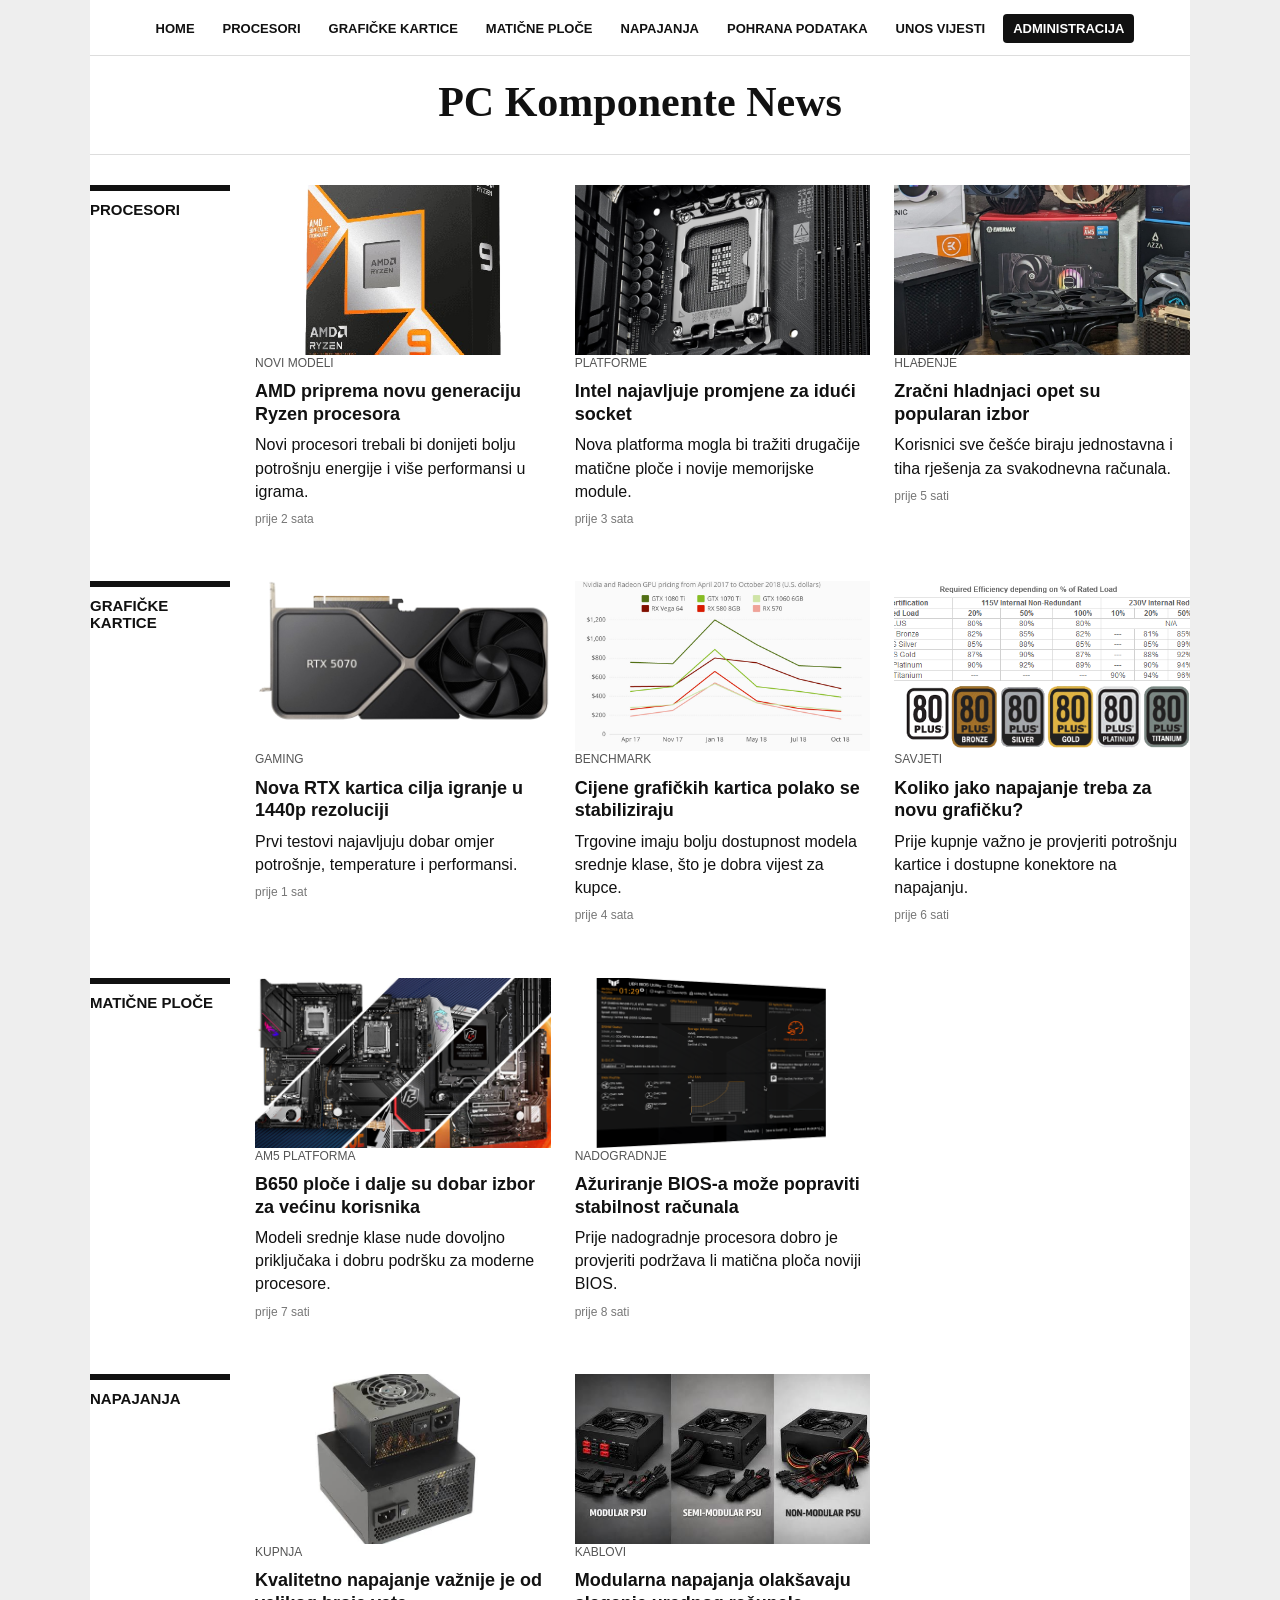
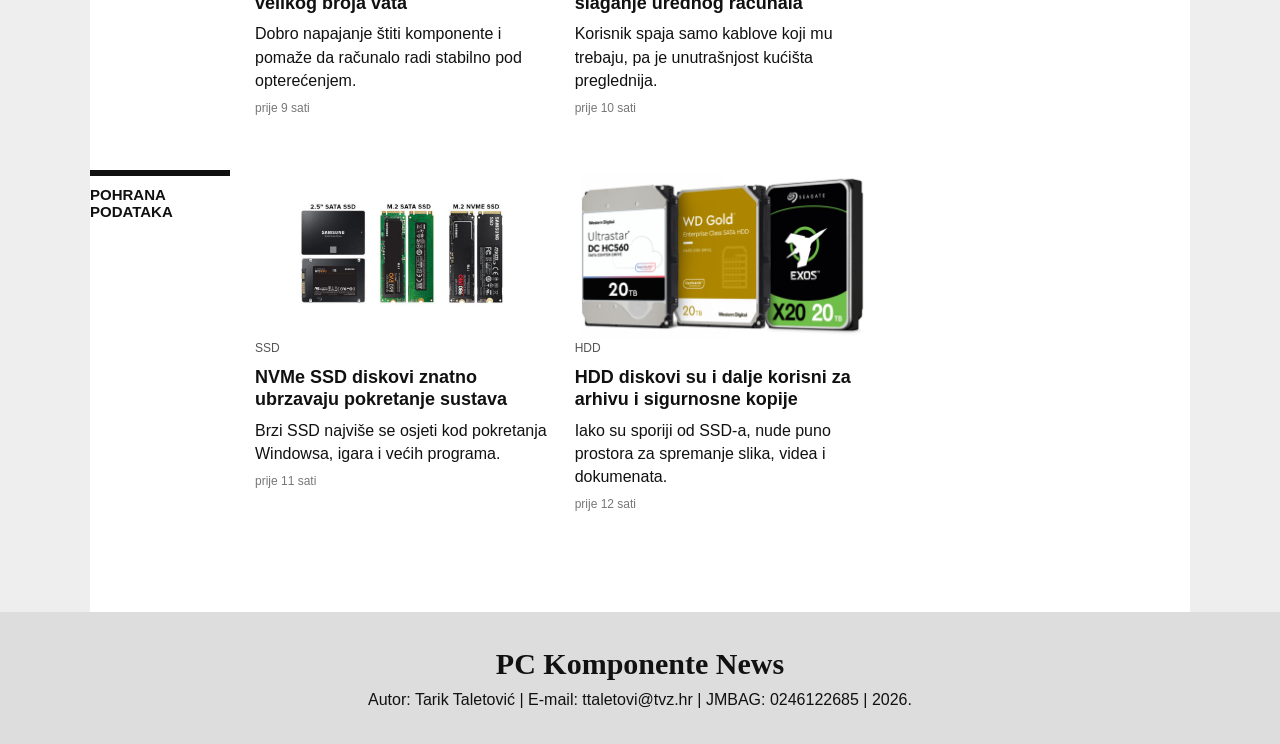
<file: index.html>
﻿<!DOCTYPE html>
<html lang="hr">
<head>
    <meta charset="UTF-8">
    <meta name="viewport" content="width=device-width, initial-scale=1.0">
    <title>PC Komponente News</title>
    <link rel="stylesheet" href="style.css">
</head>
<body>
    <header>
        <nav class="top-nav">
            <a href="index.php">Home</a>
            <a href="kategorija.php?kategorija=Procesori">Procesori</a>
            <a href="kategorija.php?kategorija=Graficke kartice">Grafičke kartice</a>
            <a href="kategorija.php?kategorija=Maticne ploce">Matične ploče</a>
            <a href="kategorija.php?kategorija=Napajanja">Napajanja</a>
            <a href="kategorija.php?kategorija=Pohrana podataka">Pohrana podataka</a>
            <a href="unos.php">Unos vijesti</a>
            <a href="administrator.php">Administracija</a>
        </nav>

        <h1>PC Komponente News</h1>
    </header>

    <main class="page">
        <section id="procesori" class="news-section">
            <h2>Procesori</h2>

            <div class="news-grid">
                <article class="news-card">
                    <img class="news-image" src="Media/Ryzen99950X3D.png" alt="AMD Ryzen procesor">
                    <p class="category">Novi modeli</p>
                    <h3><a href="clanak-procesori-ryzen.html">AMD priprema novu generaciju Ryzen procesora</a></h3>
                    <p>Novi procesori trebali bi donijeti bolju potrošnju energije i više performansi u igrama.</p>
                    <p class="meta">prije 2 sata</p>
                </article>

                <article class="news-card">
                    <img class="news-image" src="Media/LGA-1851-Socket.jpg" alt="Intel LGA socket na matičnoj ploči">
                    <p class="category">Platforme</p>
                    <h3><a href="clanak-intel-socket.html">Intel najavljuje promjene za idući socket</a></h3>
                    <p>Nova platforma mogla bi tražiti drugačije matične ploče i novije memorijske module.</p>
                    <p class="meta">prije 3 sata</p>
                </article>

                <article class="news-card">
                    <img class="news-image" src="Media/Air-Coolers.jpg" alt="Zračni hladnjaci za procesor">
                    <p class="category">Hlađenje</p>
                    <h3><a href="clanak-cpu-hladenje.html">Zračni hladnjaci opet su popularan izbor</a></h3>
                    <p>Korisnici sve češće biraju jednostavna i tiha rješenja za svakodnevna računala.</p>
                    <p class="meta">prije 5 sati</p>
                </article>
            </div>
        </section>

        <section id="graficke" class="news-section">
            <h2>Grafičke kartice</h2>

            <div class="news-grid">
                <article class="news-card">
                    <img class="news-image" src="Media/RTX5070.png" alt="RTX 5070 grafička kartica">
                    <p class="category">Gaming</p>
                    <h3><a href="clanak-rtx-performanse.html">Nova RTX kartica cilja igranje u 1440p rezoluciji</a></h3>
                    <p>Prvi testovi najavljuju dobar omjer potrošnje, temperature i performansi.</p>
                    <p class="meta">prije 1 sat</p>
                </article>

                <article class="news-card">
                    <img class="news-image" src="Media/Monitori-stastistike-grafickih.jpeg" alt="Statistika grafičkih kartica na monitoru">
                    <p class="category">Benchmark</p>
                    <h3><a href="clanak-gpu-cijene.html">Cijene grafičkih kartica polako se stabiliziraju</a></h3>
                    <p>Trgovine imaju bolju dostupnost modela srednje klase, što je dobra vijest za kupce.</p>
                    <p class="meta">prije 4 sata</p>
                </article>

                <article class="news-card">
                    <img class="news-image" src="Media/Napajanje-snaga.png" alt="Prikaz snage napajanja">
                    <p class="category">Savjeti</p>
                    <h3><a href="clanak-napajanje-gpu.html">Koliko jako napajanje treba za novu grafičku?</a></h3>
                    <p>Prije kupnje važno je provjeriti potrošnju kartice i dostupne konektore na napajanju.</p>
                    <p class="meta">prije 6 sati</p>
                </article>
            </div>
        </section>

        <section id="maticne" class="news-section">
            <h2>Matične ploče</h2>

            <div class="news-grid">
                <article class="news-card">
                    <img class="news-image" src="Media/B650.jpg" alt="B650 matična ploča">
                    <p class="category">AM5 platforma</p>
                    <h3><a href="clanak-b650-ploce.html">B650 ploče i dalje su dobar izbor za većinu korisnika</a></h3>
                    <p>Modeli srednje klase nude dovoljno priključaka i dobru podršku za moderne procesore.</p>
                    <p class="meta">prije 7 sati</p>
                </article>

                <article class="news-card">
                    <img class="news-image" src="Media/BIOS.png" alt="BIOS ekran matične ploče">
                    <p class="category">Nadogradnje</p>
                    <h3><a href="clanak-bios-update.html">Ažuriranje BIOS-a može popraviti stabilnost računala</a></h3>
                    <p>Prije nadogradnje procesora dobro je provjeriti podržava li matična ploča noviji BIOS.</p>
                    <p class="meta">prije 8 sati</p>
                </article>
            </div>
        </section>

        <section id="napajanja" class="news-section">
            <h2>Napajanja</h2>

            <div class="news-grid">
                <article class="news-card">
                    <img class="news-image" src="Media/PSU.jpg" alt="Računalno napajanje">
                    <p class="category">Kupnja</p>
                    <h3><a href="clanak-psu-odabir.html">Kvalitetno napajanje važnije je od velikog broja vata</a></h3>
                    <p>Dobro napajanje štiti komponente i pomaže da računalo radi stabilno pod opterećenjem.</p>
                    <p class="meta">prije 9 sati</p>
                </article>

                <article class="news-card">
                    <img class="news-image" src="Media/ModularPSU.jpg" alt="Modularno napajanje i kablovi">
                    <p class="category">Kablovi</p>
                    <h3><a href="clanak-modularna-napajanja.html">Modularna napajanja olakšavaju slaganje urednog računala</a></h3>
                    <p>Korisnik spaja samo kablove koji mu trebaju, pa je unutrašnjost kućišta preglednija.</p>
                    <p class="meta">prije 10 sati</p>
                </article>
            </div>
        </section>

        <section id="pohrana" class="news-section">
            <h2>Pohrana podataka</h2>

            <div class="news-grid">
                <article class="news-card">
                    <img class="news-image" src="Media/SSD.jpg" alt="SSD disk">
                    <p class="category">SSD</p>
                    <h3><a href="clanak-nvme-ssd.html">NVMe SSD diskovi znatno ubrzavaju pokretanje sustava</a></h3>
                    <p>Brzi SSD najviše se osjeti kod pokretanja Windowsa, igara i većih programa.</p>
                    <p class="meta">prije 11 sati</p>
                </article>

                <article class="news-card">
                    <img class="news-image" src="Media/HDD.png" alt="HDD disk">
                    <p class="category">HDD</p>
                    <h3><a href="clanak-hdd-arhiva.html">HDD diskovi su i dalje korisni za arhivu i sigurnosne kopije</a></h3>
                    <p>Iako su sporiji od SSD-a, nude puno prostora za spremanje slika, videa i dokumenata.</p>
                    <p class="meta">prije 12 sati</p>
                </article>
            </div>
        </section>
    </main>

    <footer>
        <h2>PC Komponente News</h2>
        <p>Autor: Tarik Taletović | E-mail: ttaletovi@tvz.hr | JMBAG: 0246122685 | 2026.</p>
    </footer>
</body>
</html>
</file>
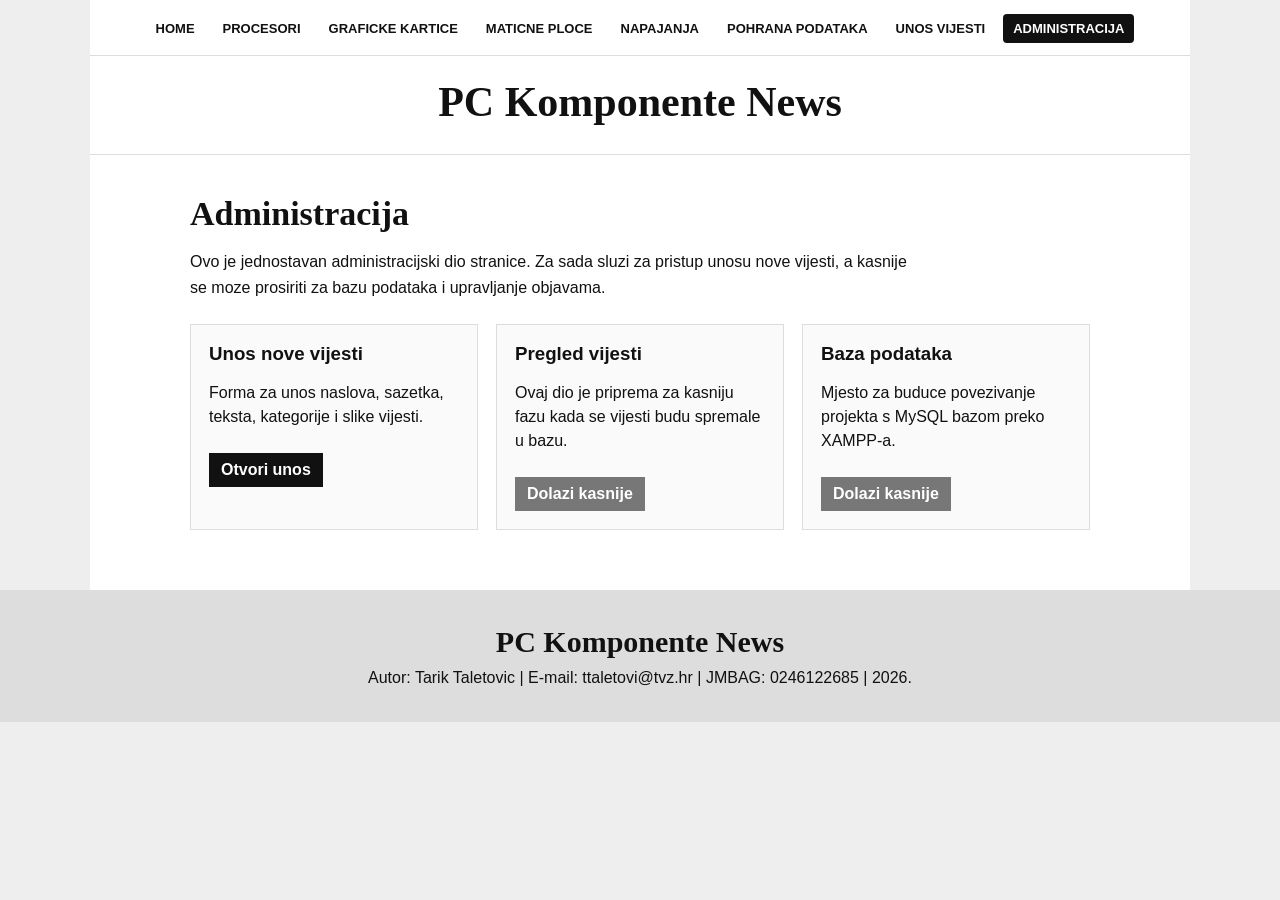
<file: administracija.html>
﻿<!DOCTYPE html>
<html lang="hr">
<head>
    <meta charset="UTF-8">
    <meta name="viewport" content="width=device-width, initial-scale=1.0">
    <title>Administracija</title>
    <link rel="stylesheet" href="style.css">
</head>
<body>
    <header>
        <nav class="top-nav">
            <a href="index.php">Home</a>
            <a href="kategorija.php?kategorija=Procesori">Procesori</a>
            <a href="kategorija.php?kategorija=Graficke kartice">Graficke kartice</a>
            <a href="kategorija.php?kategorija=Maticne ploce">Maticne ploce</a>
            <a href="kategorija.php?kategorija=Napajanja">Napajanja</a>
            <a href="kategorija.php?kategorija=Pohrana podataka">Pohrana podataka</a>
            <a href="unos.php">Unos vijesti</a>
            <a href="administrator.php">Administracija</a>
        </nav>

        <h1>PC Komponente News</h1>
    </header>

    <main class="admin-page">
        <section class="admin-box">
            <h2>Administracija</h2>
            <p class="admin-intro">Ovo je jednostavan administracijski dio stranice. Za sada sluzi za pristup unosu nove vijesti, a kasnije se moze prosiriti za bazu podataka i upravljanje objavama.</p>

            <div class="admin-grid">
                <article class="admin-card">
                    <h3>Unos nove vijesti</h3>
                    <p>Forma za unos naslova, sazetka, teksta, kategorije i slike vijesti.</p>
                    <a href="unos.php">Otvori unos</a>
                </article>

                <article class="admin-card">
                    <h3>Pregled vijesti</h3>
                    <p>Ovaj dio je priprema za kasniju fazu kada se vijesti budu spremale u bazu.</p>
                    <span>Dolazi kasnije</span>
                </article>

                <article class="admin-card">
                    <h3>Baza podataka</h3>
                    <p>Mjesto za buduce povezivanje projekta s MySQL bazom preko XAMPP-a.</p>
                    <span>Dolazi kasnije</span>
                </article>
            </div>
        </section>
    </main>

    <footer>
        <h2>PC Komponente News</h2>
        <p>Autor: Tarik Taletovic | E-mail: ttaletovi@tvz.hr | JMBAG: 0246122685 | 2026.</p>
    </footer>
</body>
</html>
</file>
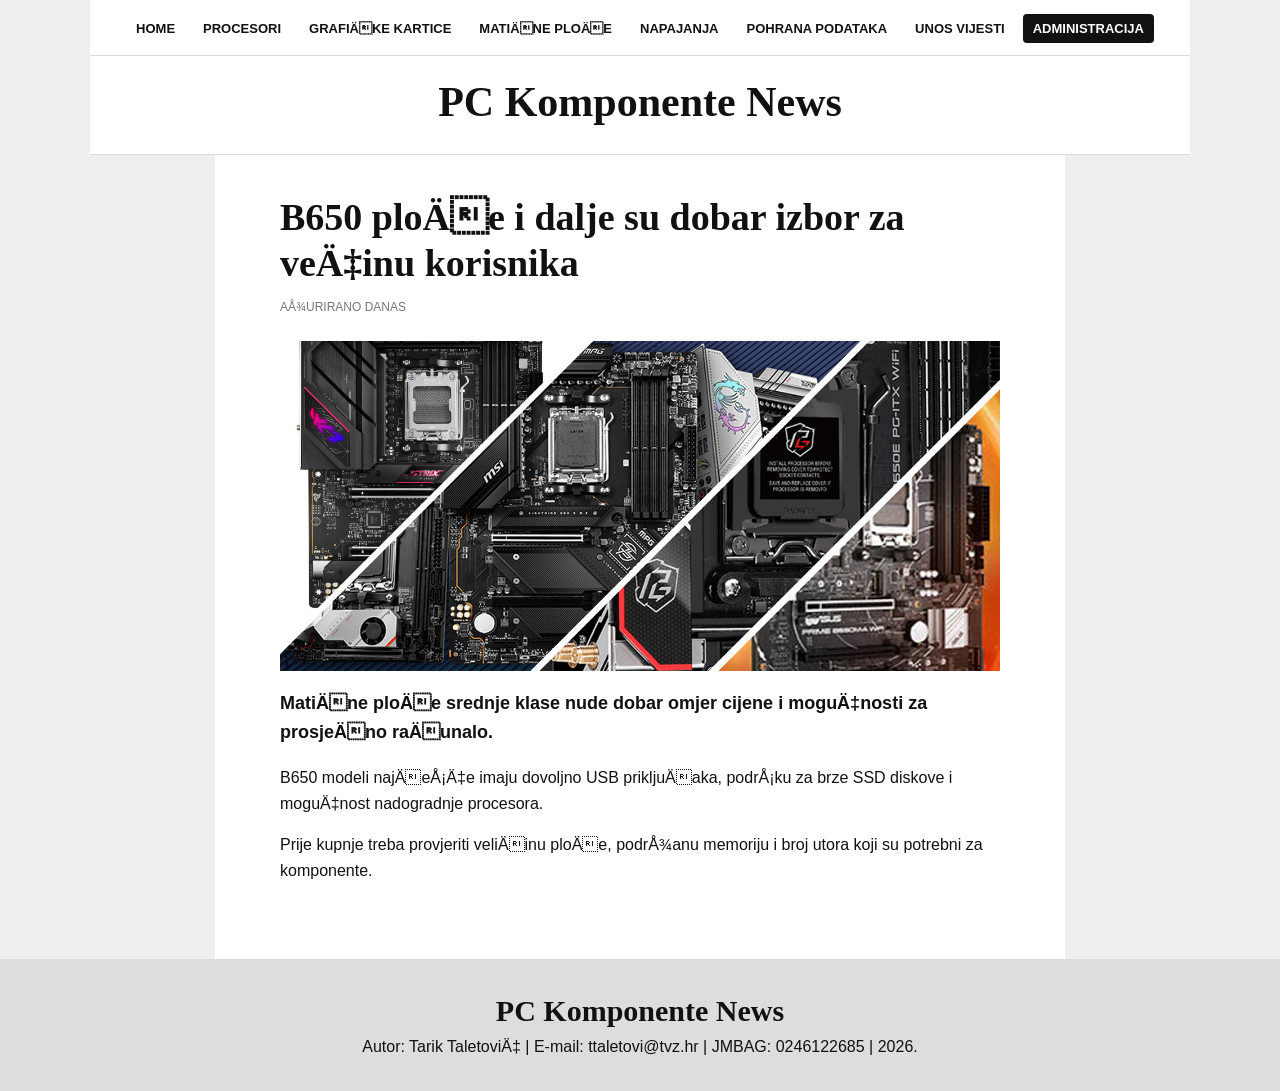
<file: clanak-b650-ploce.html>
﻿<!DOCTYPE html>
<html lang="hr">
<head>
    <meta charset="UTF-8">
    <meta name="viewport" content="width=device-width, initial-scale=1.0">
    <title>B650 ploÄe i dalje su dobar izbor za veÄ‡inu korisnika</title>
    <link rel="stylesheet" href="style.css">
</head>
<body>
    <header>
        <nav class="top-nav">
            <a href="index.php">Home</a>
            <a href="kategorija.php?kategorija=Procesori">Procesori</a>
            <a href="kategorija.php?kategorija=Graficke kartice">GrafiÄke kartice</a>
            <a href="kategorija.php?kategorija=Maticne ploce">MatiÄne ploÄe</a>
            <a href="kategorija.php?kategorija=Napajanja">Napajanja</a>
            <a href="kategorija.php?kategorija=Pohrana podataka">Pohrana podataka</a>
            <a href="unos.php">Unos vijesti</a>
            <a href="administrator.php">Administracija</a>
        </nav>
        <h1>PC Komponente News</h1>
    </header>

    <main class="article-page">
        <article>
            <h2>B650 ploÄe i dalje su dobar izbor za veÄ‡inu korisnika</h2>
            <p class="meta">AÅ¾urirano danas</p>
            <img class="article-image" src="Media/B650.jpg" alt="B650 matiÄna ploÄa">
            <p class="lead">MatiÄne ploÄe srednje klase nude dobar omjer cijene i moguÄ‡nosti za prosjeÄno raÄunalo.</p>
            <p>B650 modeli najÄeÅ¡Ä‡e imaju dovoljno USB prikljuÄaka, podrÅ¡ku za brze SSD diskove i moguÄ‡nost nadogradnje procesora.</p>
            <p>Prije kupnje treba provjeriti veliÄinu ploÄe, podrÅ¾anu memoriju i broj utora koji su potrebni za komponente.</p>
        </article>
    </main>

    <footer>
        <h2>PC Komponente News</h2>
        <p>Autor: Tarik TaletoviÄ‡ | E-mail: ttaletovi@tvz.hr | JMBAG: 0246122685 | 2026.</p>
    </footer>
</body>
</html>
</file>
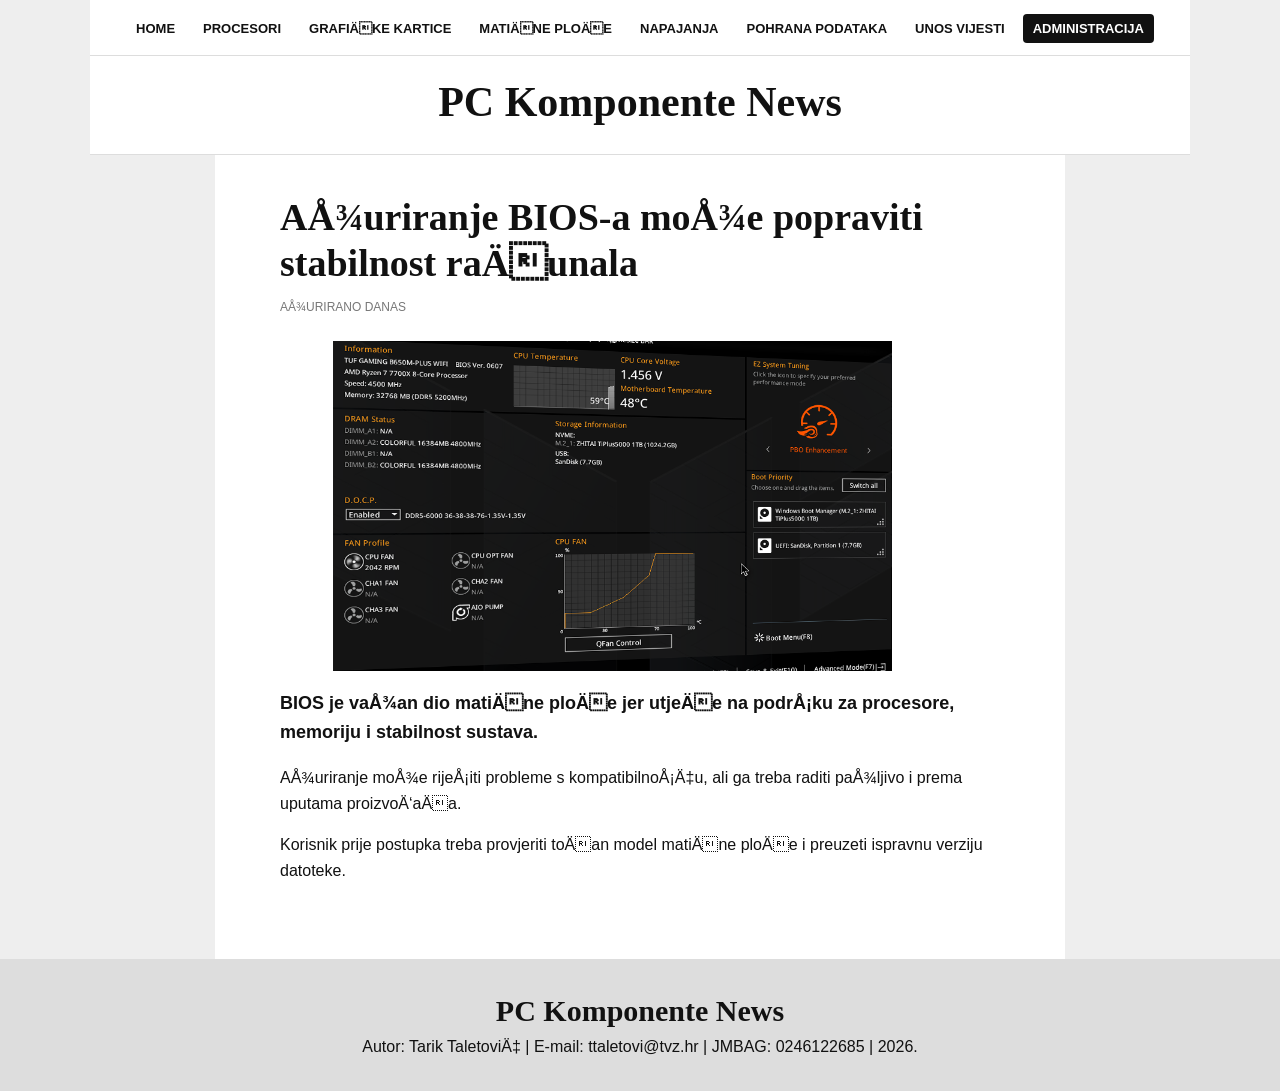
<file: clanak-bios-update.html>
﻿<!DOCTYPE html>
<html lang="hr">
<head>
    <meta charset="UTF-8">
    <meta name="viewport" content="width=device-width, initial-scale=1.0">
    <title>AÅ¾uriranje BIOS-a moÅ¾e popraviti stabilnost raÄunala</title>
    <link rel="stylesheet" href="style.css">
</head>
<body>
    <header>
        <nav class="top-nav">
            <a href="index.php">Home</a>
            <a href="kategorija.php?kategorija=Procesori">Procesori</a>
            <a href="kategorija.php?kategorija=Graficke kartice">GrafiÄke kartice</a>
            <a href="kategorija.php?kategorija=Maticne ploce">MatiÄne ploÄe</a>
            <a href="kategorija.php?kategorija=Napajanja">Napajanja</a>
            <a href="kategorija.php?kategorija=Pohrana podataka">Pohrana podataka</a>
            <a href="unos.php">Unos vijesti</a>
            <a href="administrator.php">Administracija</a>
        </nav>
        <h1>PC Komponente News</h1>
    </header>

    <main class="article-page">
        <article>
            <h2>AÅ¾uriranje BIOS-a moÅ¾e popraviti stabilnost raÄunala</h2>
            <p class="meta">AÅ¾urirano danas</p>
            <img class="article-image" src="Media/BIOS.png" alt="BIOS ekran matiÄne ploÄe">
            <p class="lead">BIOS je vaÅ¾an dio matiÄne ploÄe jer utjeÄe na podrÅ¡ku za procesore, memoriju i stabilnost sustava.</p>
            <p>AÅ¾uriranje moÅ¾e rijeÅ¡iti probleme s kompatibilnoÅ¡Ä‡u, ali ga treba raditi paÅ¾ljivo i prema uputama proizvoÄ‘aÄa.</p>
            <p>Korisnik prije postupka treba provjeriti toÄan model matiÄne ploÄe i preuzeti ispravnu verziju datoteke.</p>
        </article>
    </main>

    <footer>
        <h2>PC Komponente News</h2>
        <p>Autor: Tarik TaletoviÄ‡ | E-mail: ttaletovi@tvz.hr | JMBAG: 0246122685 | 2026.</p>
    </footer>
</body>
</html>
</file>
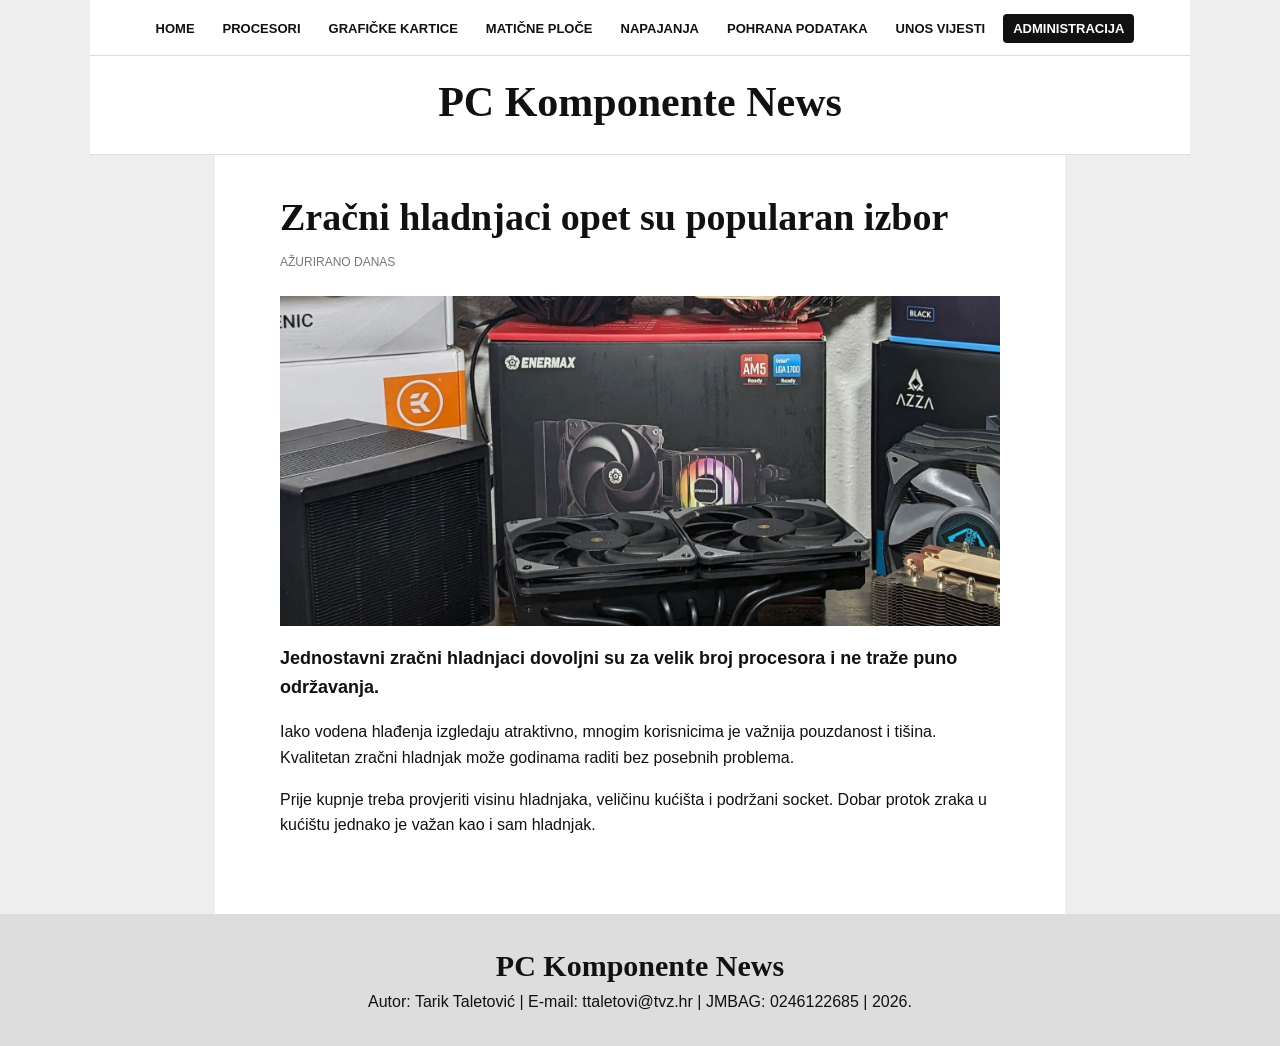
<file: clanak-cpu-hladenje.html>
﻿<!DOCTYPE html>
<html lang="hr">
<head>
    <meta charset="UTF-8">
    <meta name="viewport" content="width=device-width, initial-scale=1.0">
    <title>Zračni hladnjaci opet su popularan izbor</title>
    <link rel="stylesheet" href="style.css">
</head>
<body>
    <header>
        <nav class="top-nav">
            <a href="index.php">Home</a>
            <a href="kategorija.php?kategorija=Procesori">Procesori</a>
            <a href="kategorija.php?kategorija=Graficke kartice">Grafičke kartice</a>
            <a href="kategorija.php?kategorija=Maticne ploce">Matične ploče</a>
            <a href="kategorija.php?kategorija=Napajanja">Napajanja</a>
            <a href="kategorija.php?kategorija=Pohrana podataka">Pohrana podataka</a>
            <a href="unos.php">Unos vijesti</a>
            <a href="administrator.php">Administracija</a>
        </nav>
        <h1>PC Komponente News</h1>
    </header>

    <main class="article-page">
        <article>
            <h2>Zračni hladnjaci opet su popularan izbor</h2>
            <p class="meta">Ažurirano danas</p>
            <img class="article-image" src="Media/Air-Coolers.jpg" alt="Zračni hladnjaci za procesor">
            <p class="lead">Jednostavni zračni hladnjaci dovoljni su za velik broj procesora i ne traže puno održavanja.</p>
            <p>Iako vodena hlađenja izgledaju atraktivno, mnogim korisnicima je važnija pouzdanost i tišina. Kvalitetan zračni hladnjak može godinama raditi bez posebnih problema.</p>
            <p>Prije kupnje treba provjeriti visinu hladnjaka, veličinu kućišta i podržani socket. Dobar protok zraka u kućištu jednako je važan kao i sam hladnjak.</p>
        </article>
    </main>

    <footer>
        <h2>PC Komponente News</h2>
        <p>Autor: Tarik Taletović | E-mail: ttaletovi@tvz.hr | JMBAG: 0246122685 | 2026.</p>
    </footer>
</body>
</html>
</file>
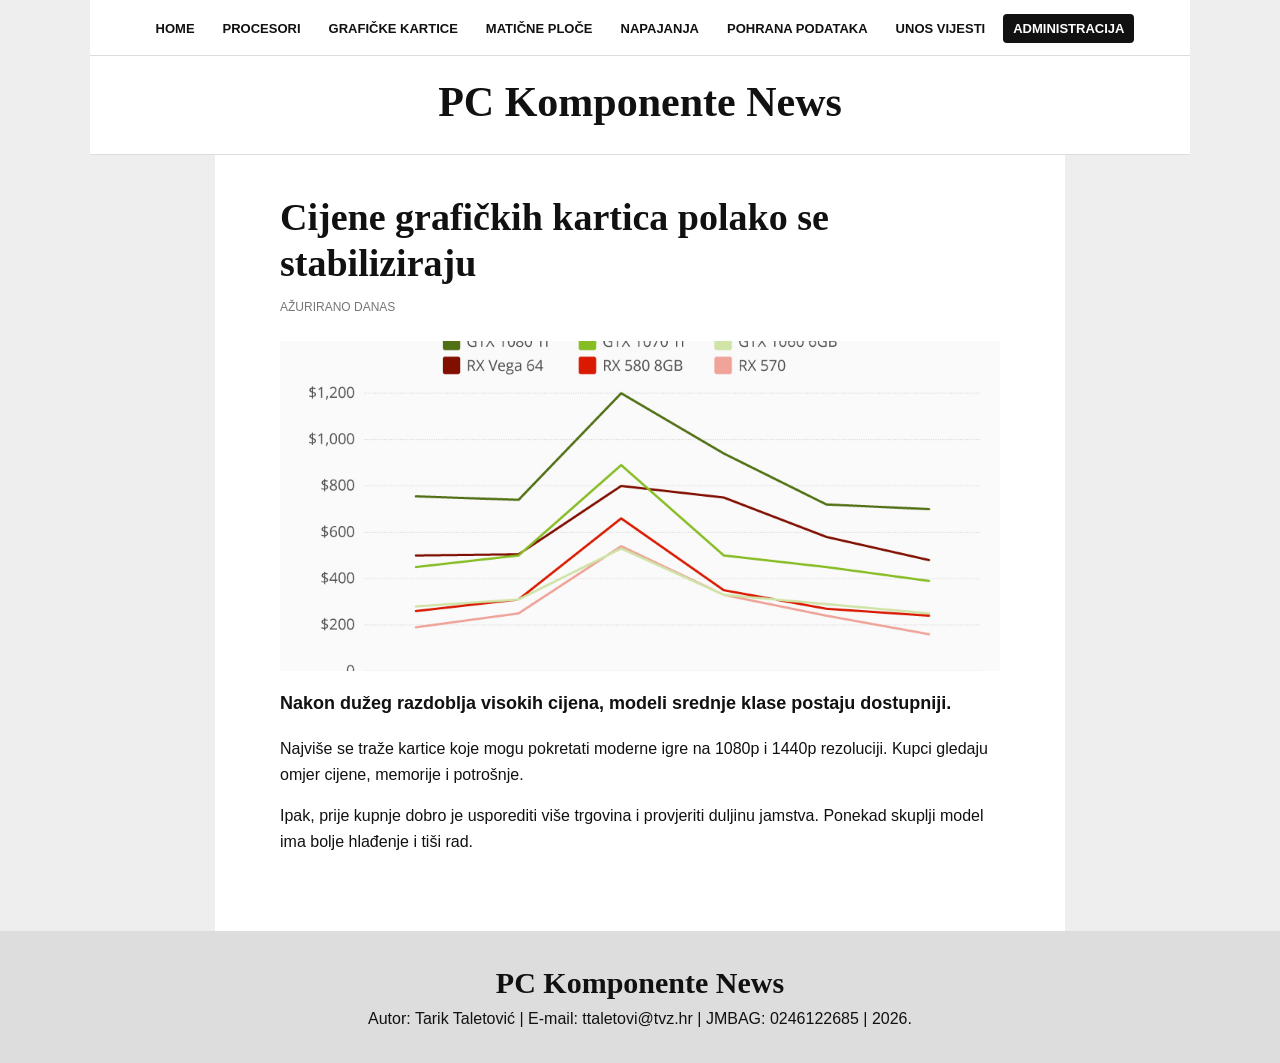
<file: clanak-gpu-cijene.html>
﻿<!DOCTYPE html>
<html lang="hr">
<head>
    <meta charset="UTF-8">
    <meta name="viewport" content="width=device-width, initial-scale=1.0">
    <title>Cijene grafičkih kartica polako se stabiliziraju</title>
    <link rel="stylesheet" href="style.css">
</head>
<body>
    <header>
        <nav class="top-nav">
            <a href="index.php">Home</a>
            <a href="kategorija.php?kategorija=Procesori">Procesori</a>
            <a href="kategorija.php?kategorija=Graficke kartice">Grafičke kartice</a>
            <a href="kategorija.php?kategorija=Maticne ploce">Matične ploče</a>
            <a href="kategorija.php?kategorija=Napajanja">Napajanja</a>
            <a href="kategorija.php?kategorija=Pohrana podataka">Pohrana podataka</a>
            <a href="unos.php">Unos vijesti</a>
            <a href="administrator.php">Administracija</a>
        </nav>
        <h1>PC Komponente News</h1>
    </header>

    <main class="article-page">
        <article>
            <h2>Cijene grafičkih kartica polako se stabiliziraju</h2>
            <p class="meta">Ažurirano danas</p>
            <img class="article-image" src="Media/Monitori-stastistike-grafickih.jpeg" alt="Statistika grafičkih kartica na monitoru">
            <p class="lead">Nakon dužeg razdoblja visokih cijena, modeli srednje klase postaju dostupniji.</p>
            <p>Najviše se traže kartice koje mogu pokretati moderne igre na 1080p i 1440p rezoluciji. Kupci gledaju omjer cijene, memorije i potrošnje.</p>
            <p>Ipak, prije kupnje dobro je usporediti više trgovina i provjeriti duljinu jamstva. Ponekad skuplji model ima bolje hlađenje i tiši rad.</p>
        </article>
    </main>

    <footer>
        <h2>PC Komponente News</h2>
        <p>Autor: Tarik Taletović | E-mail: ttaletovi@tvz.hr | JMBAG: 0246122685 | 2026.</p>
    </footer>
</body>
</html>
</file>
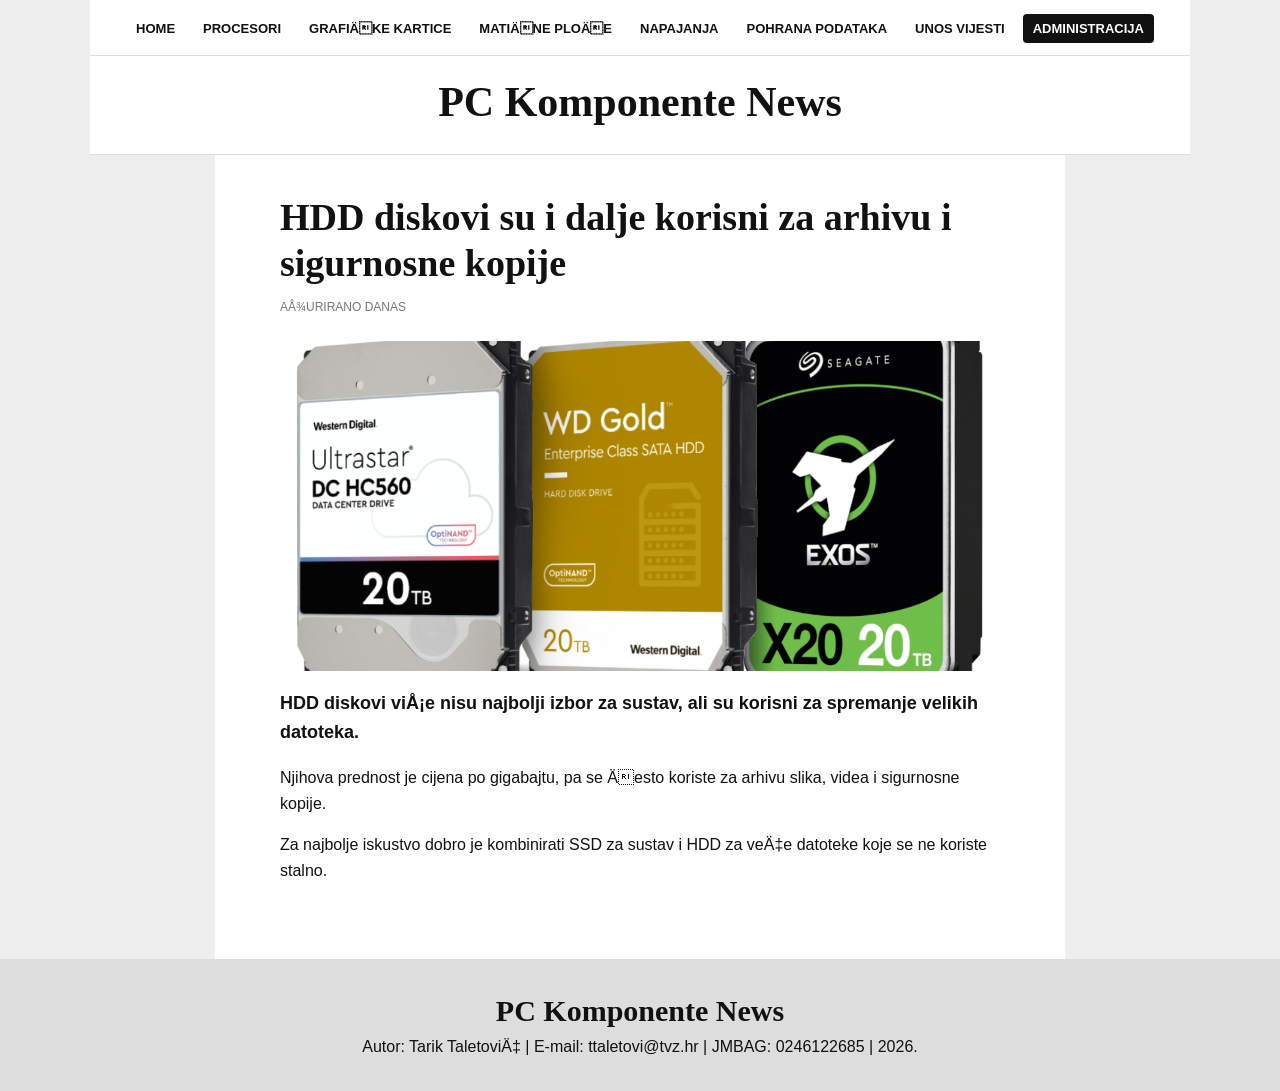
<file: clanak-hdd-arhiva.html>
﻿<!DOCTYPE html>
<html lang="hr">
<head>
    <meta charset="UTF-8">
    <meta name="viewport" content="width=device-width, initial-scale=1.0">
    <title>HDD diskovi su i dalje korisni za arhivu i sigurnosne kopije</title>
    <link rel="stylesheet" href="style.css">
</head>
<body>
    <header>
        <nav class="top-nav">
            <a href="index.php">Home</a>
            <a href="kategorija.php?kategorija=Procesori">Procesori</a>
            <a href="kategorija.php?kategorija=Graficke kartice">GrafiÄke kartice</a>
            <a href="kategorija.php?kategorija=Maticne ploce">MatiÄne ploÄe</a>
            <a href="kategorija.php?kategorija=Napajanja">Napajanja</a>
            <a href="kategorija.php?kategorija=Pohrana podataka">Pohrana podataka</a>
            <a href="unos.php">Unos vijesti</a>
            <a href="administrator.php">Administracija</a>
        </nav>
        <h1>PC Komponente News</h1>
    </header>

    <main class="article-page">
        <article>
            <h2>HDD diskovi su i dalje korisni za arhivu i sigurnosne kopije</h2>
            <p class="meta">AÅ¾urirano danas</p>
            <img class="article-image" src="Media/HDD.png" alt="HDD disk">
            <p class="lead">HDD diskovi viÅ¡e nisu najbolji izbor za sustav, ali su korisni za spremanje velikih datoteka.</p>
            <p>Njihova prednost je cijena po gigabajtu, pa se Äesto koriste za arhivu slika, videa i sigurnosne kopije.</p>
            <p>Za najbolje iskustvo dobro je kombinirati SSD za sustav i HDD za veÄ‡e datoteke koje se ne koriste stalno.</p>
        </article>
    </main>

    <footer>
        <h2>PC Komponente News</h2>
        <p>Autor: Tarik TaletoviÄ‡ | E-mail: ttaletovi@tvz.hr | JMBAG: 0246122685 | 2026.</p>
    </footer>
</body>
</html>
</file>
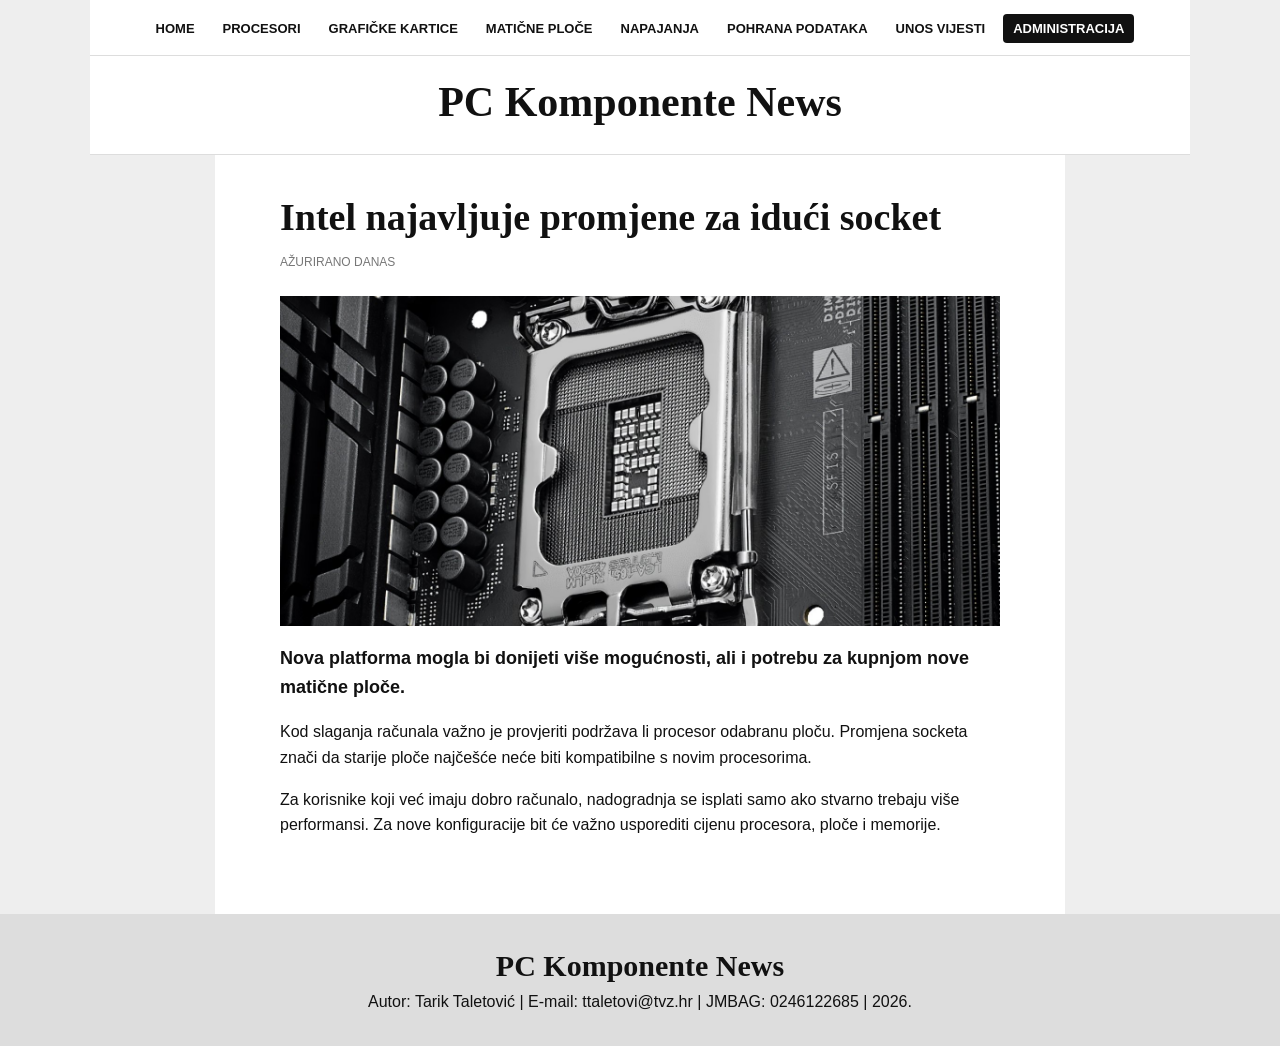
<file: clanak-intel-socket.html>
﻿<!DOCTYPE html>
<html lang="hr">
<head>
    <meta charset="UTF-8">
    <meta name="viewport" content="width=device-width, initial-scale=1.0">
    <title>Intel najavljuje promjene za idući socket</title>
    <link rel="stylesheet" href="style.css">
</head>
<body>
    <header>
        <nav class="top-nav">
            <a href="index.php">Home</a>
            <a href="kategorija.php?kategorija=Procesori">Procesori</a>
            <a href="kategorija.php?kategorija=Graficke kartice">Grafičke kartice</a>
            <a href="kategorija.php?kategorija=Maticne ploce">Matične ploče</a>
            <a href="kategorija.php?kategorija=Napajanja">Napajanja</a>
            <a href="kategorija.php?kategorija=Pohrana podataka">Pohrana podataka</a>
            <a href="unos.php">Unos vijesti</a>
            <a href="administrator.php">Administracija</a>
        </nav>
        <h1>PC Komponente News</h1>
    </header>

    <main class="article-page">
        <article>
            <h2>Intel najavljuje promjene za idući socket</h2>
            <p class="meta">Ažurirano danas</p>
            <img class="article-image" src="Media/LGA-1851-Socket.jpg" alt="Intel LGA socket na matičnoj ploči">
            <p class="lead">Nova platforma mogla bi donijeti više mogućnosti, ali i potrebu za kupnjom nove matične ploče.</p>
            <p>Kod slaganja računala važno je provjeriti podržava li procesor odabranu ploču. Promjena socketa znači da starije ploče najčešće neće biti kompatibilne s novim procesorima.</p>
            <p>Za korisnike koji već imaju dobro računalo, nadogradnja se isplati samo ako stvarno trebaju više performansi. Za nove konfiguracije bit će važno usporediti cijenu procesora, ploče i memorije.</p>
        </article>
    </main>

    <footer>
        <h2>PC Komponente News</h2>
        <p>Autor: Tarik Taletović | E-mail: ttaletovi@tvz.hr | JMBAG: 0246122685 | 2026.</p>
    </footer>
</body>
</html>
</file>
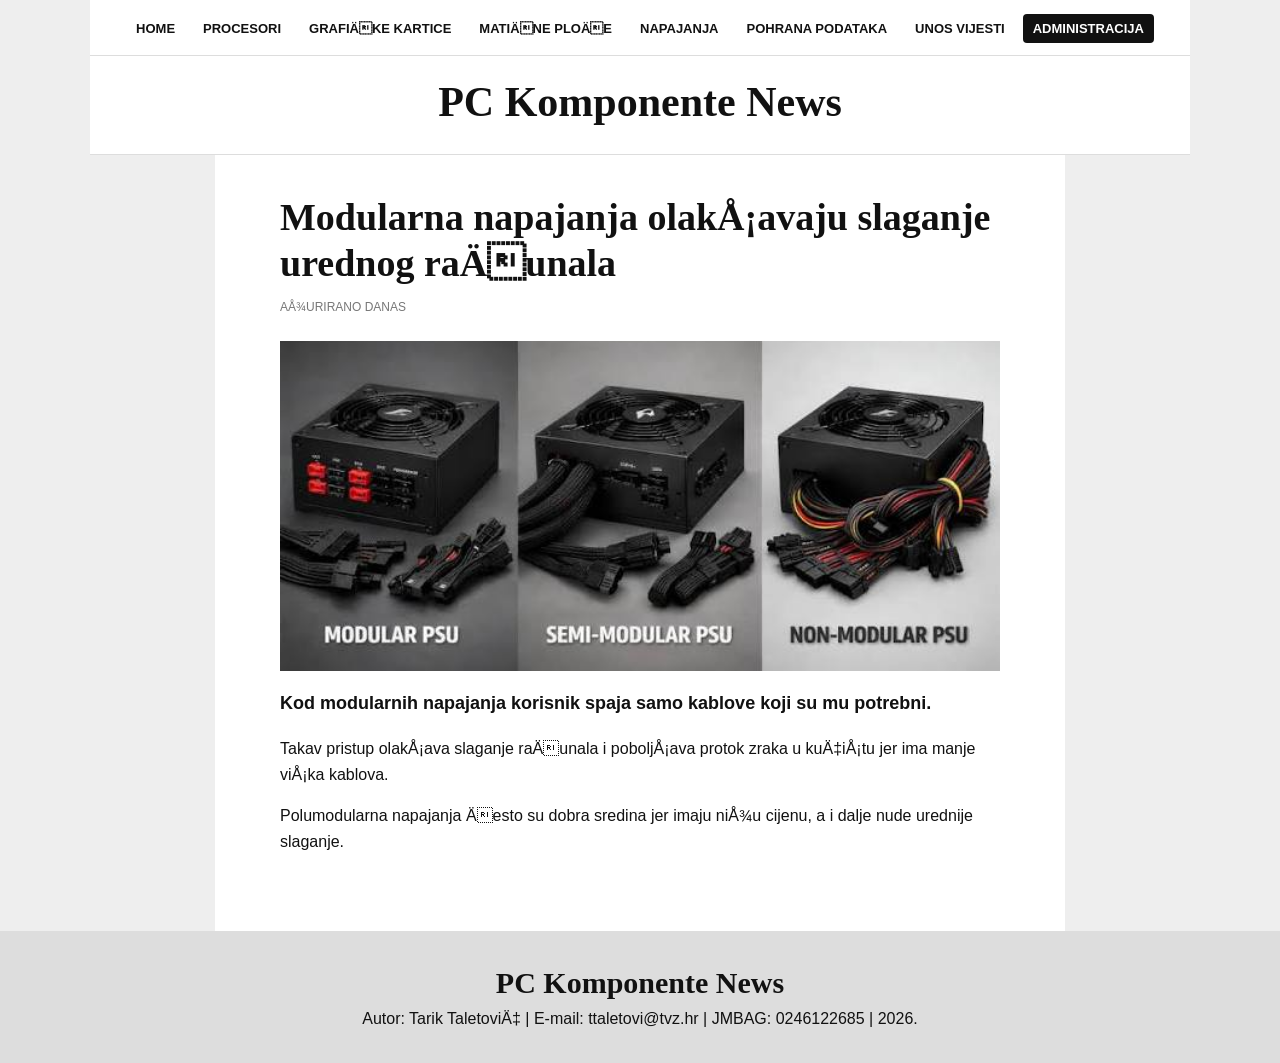
<file: clanak-modularna-napajanja.html>
﻿<!DOCTYPE html>
<html lang="hr">
<head>
    <meta charset="UTF-8">
    <meta name="viewport" content="width=device-width, initial-scale=1.0">
    <title>Modularna napajanja olakÅ¡avaju slaganje urednog raÄunala</title>
    <link rel="stylesheet" href="style.css">
</head>
<body>
    <header>
        <nav class="top-nav">
            <a href="index.php">Home</a>
            <a href="kategorija.php?kategorija=Procesori">Procesori</a>
            <a href="kategorija.php?kategorija=Graficke kartice">GrafiÄke kartice</a>
            <a href="kategorija.php?kategorija=Maticne ploce">MatiÄne ploÄe</a>
            <a href="kategorija.php?kategorija=Napajanja">Napajanja</a>
            <a href="kategorija.php?kategorija=Pohrana podataka">Pohrana podataka</a>
            <a href="unos.php">Unos vijesti</a>
            <a href="administrator.php">Administracija</a>
        </nav>
        <h1>PC Komponente News</h1>
    </header>

    <main class="article-page">
        <article>
            <h2>Modularna napajanja olakÅ¡avaju slaganje urednog raÄunala</h2>
            <p class="meta">AÅ¾urirano danas</p>
            <img class="article-image" src="Media/ModularPSU.jpg" alt="Modularno napajanje i kablovi">
            <p class="lead">Kod modularnih napajanja korisnik spaja samo kablove koji su mu potrebni.</p>
            <p>Takav pristup olakÅ¡ava slaganje raÄunala i poboljÅ¡ava protok zraka u kuÄ‡iÅ¡tu jer ima manje viÅ¡ka kablova.</p>
            <p>Polumodularna napajanja Äesto su dobra sredina jer imaju niÅ¾u cijenu, a i dalje nude urednije slaganje.</p>
        </article>
    </main>

    <footer>
        <h2>PC Komponente News</h2>
        <p>Autor: Tarik TaletoviÄ‡ | E-mail: ttaletovi@tvz.hr | JMBAG: 0246122685 | 2026.</p>
    </footer>
</body>
</html>
</file>
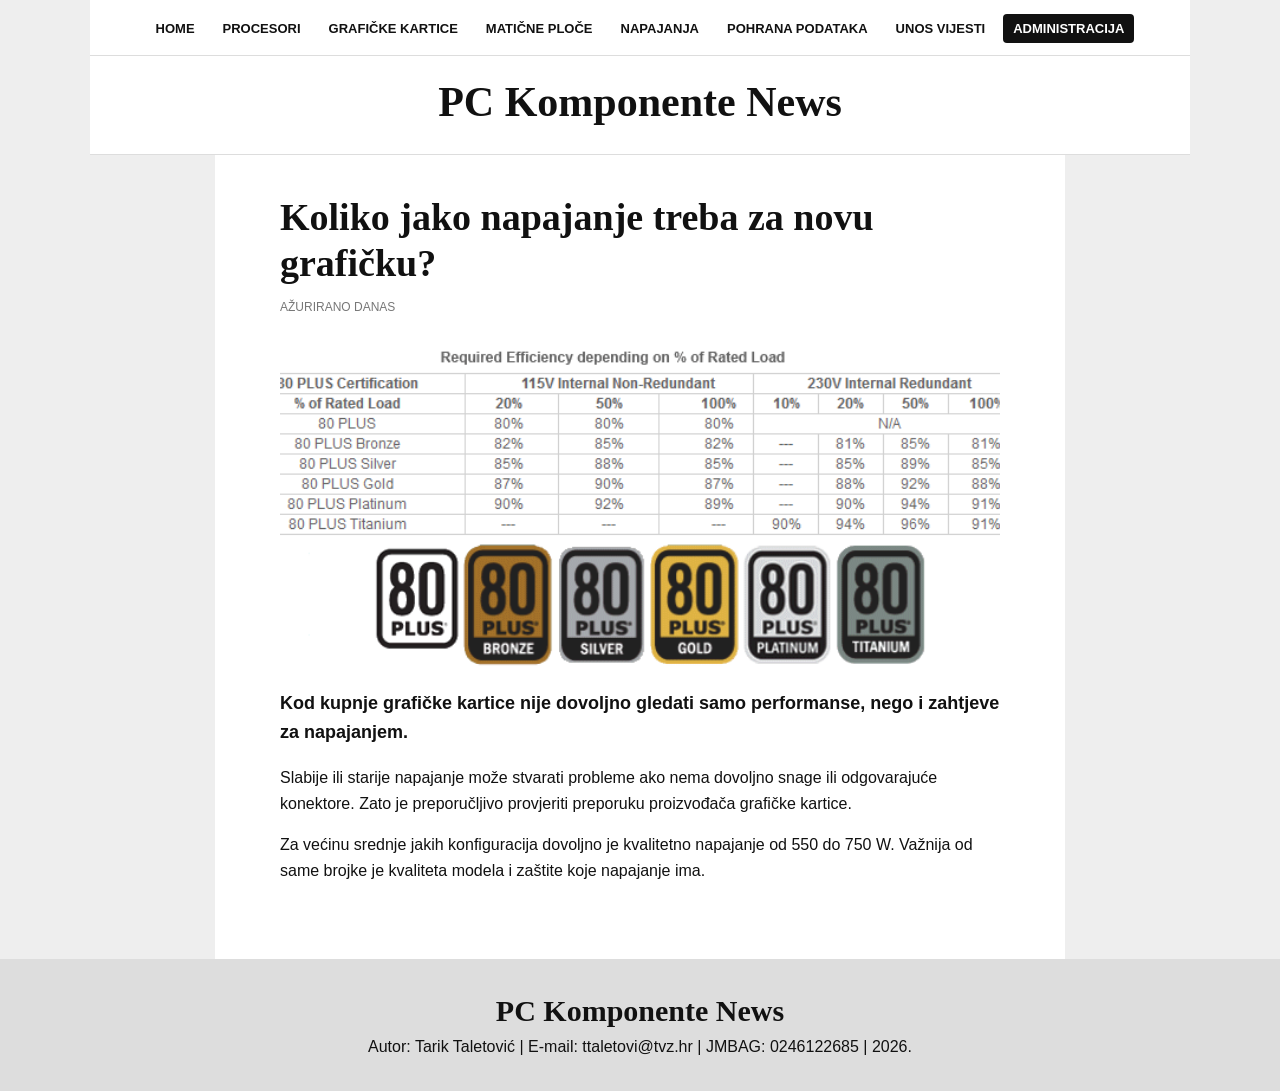
<file: clanak-napajanje-gpu.html>
﻿<!DOCTYPE html>
<html lang="hr">
<head>
    <meta charset="UTF-8">
    <meta name="viewport" content="width=device-width, initial-scale=1.0">
    <title>Koliko jako napajanje treba za novu grafičku?</title>
    <link rel="stylesheet" href="style.css">
</head>
<body>
    <header>
        <nav class="top-nav">
            <a href="index.php">Home</a>
            <a href="kategorija.php?kategorija=Procesori">Procesori</a>
            <a href="kategorija.php?kategorija=Graficke kartice">Grafičke kartice</a>
            <a href="kategorija.php?kategorija=Maticne ploce">Matične ploče</a>
            <a href="kategorija.php?kategorija=Napajanja">Napajanja</a>
            <a href="kategorija.php?kategorija=Pohrana podataka">Pohrana podataka</a>
            <a href="unos.php">Unos vijesti</a>
            <a href="administrator.php">Administracija</a>
        </nav>
        <h1>PC Komponente News</h1>
    </header>

    <main class="article-page">
        <article>
            <h2>Koliko jako napajanje treba za novu grafičku?</h2>
            <p class="meta">Ažurirano danas</p>
            <img class="article-image" src="Media/Napajanje-snaga.png" alt="Prikaz snage napajanja">
            <p class="lead">Kod kupnje grafičke kartice nije dovoljno gledati samo performanse, nego i zahtjeve za napajanjem.</p>
            <p>Slabije ili starije napajanje može stvarati probleme ako nema dovoljno snage ili odgovarajuće konektore. Zato je preporučljivo provjeriti preporuku proizvođača grafičke kartice.</p>
            <p>Za većinu srednje jakih konfiguracija dovoljno je kvalitetno napajanje od 550 do 750 W. Važnija od same brojke je kvaliteta modela i zaštite koje napajanje ima.</p>
        </article>
    </main>

    <footer>
        <h2>PC Komponente News</h2>
        <p>Autor: Tarik Taletović | E-mail: ttaletovi@tvz.hr | JMBAG: 0246122685 | 2026.</p>
    </footer>
</body>
</html>
</file>
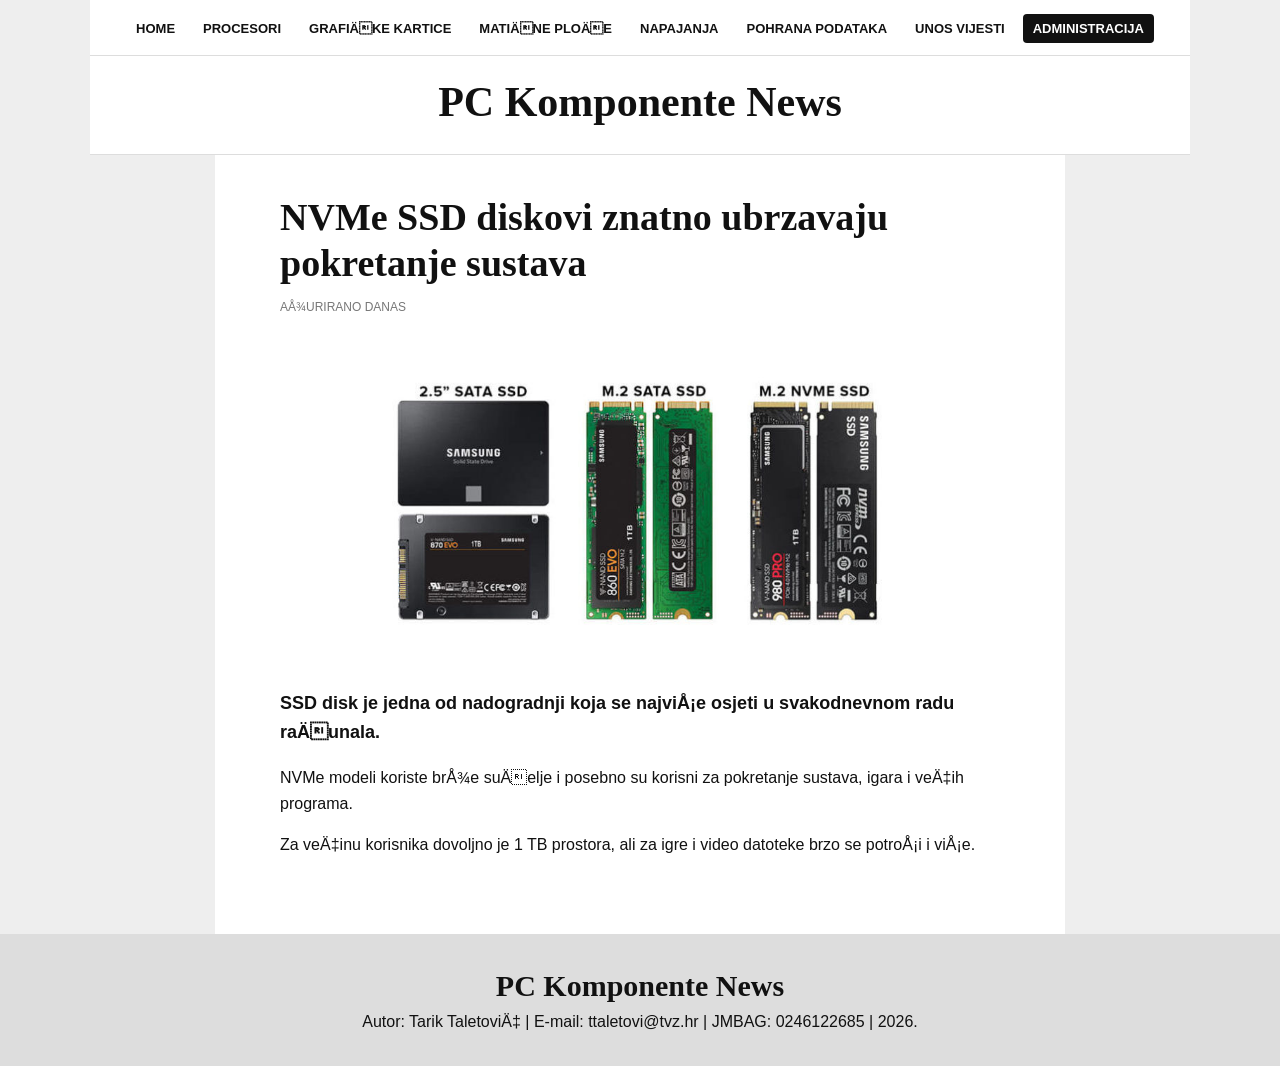
<file: clanak-nvme-ssd.html>
﻿<!DOCTYPE html>
<html lang="hr">
<head>
    <meta charset="UTF-8">
    <meta name="viewport" content="width=device-width, initial-scale=1.0">
    <title>NVMe SSD diskovi znatno ubrzavaju pokretanje sustava</title>
    <link rel="stylesheet" href="style.css">
</head>
<body>
    <header>
        <nav class="top-nav">
            <a href="index.php">Home</a>
            <a href="kategorija.php?kategorija=Procesori">Procesori</a>
            <a href="kategorija.php?kategorija=Graficke kartice">GrafiÄke kartice</a>
            <a href="kategorija.php?kategorija=Maticne ploce">MatiÄne ploÄe</a>
            <a href="kategorija.php?kategorija=Napajanja">Napajanja</a>
            <a href="kategorija.php?kategorija=Pohrana podataka">Pohrana podataka</a>
            <a href="unos.php">Unos vijesti</a>
            <a href="administrator.php">Administracija</a>
        </nav>
        <h1>PC Komponente News</h1>
    </header>

    <main class="article-page">
        <article>
            <h2>NVMe SSD diskovi znatno ubrzavaju pokretanje sustava</h2>
            <p class="meta">AÅ¾urirano danas</p>
            <img class="article-image" src="Media/SSD.jpg" alt="SSD disk">
            <p class="lead">SSD disk je jedna od nadogradnji koja se najviÅ¡e osjeti u svakodnevnom radu raÄunala.</p>
            <p>NVMe modeli koriste brÅ¾e suÄelje i posebno su korisni za pokretanje sustava, igara i veÄ‡ih programa.</p>
            <p>Za veÄ‡inu korisnika dovoljno je 1 TB prostora, ali za igre i video datoteke brzo se potroÅ¡i i viÅ¡e.</p>
        </article>
    </main>

    <footer>
        <h2>PC Komponente News</h2>
        <p>Autor: Tarik TaletoviÄ‡ | E-mail: ttaletovi@tvz.hr | JMBAG: 0246122685 | 2026.</p>
    </footer>
</body>
</html>
</file>
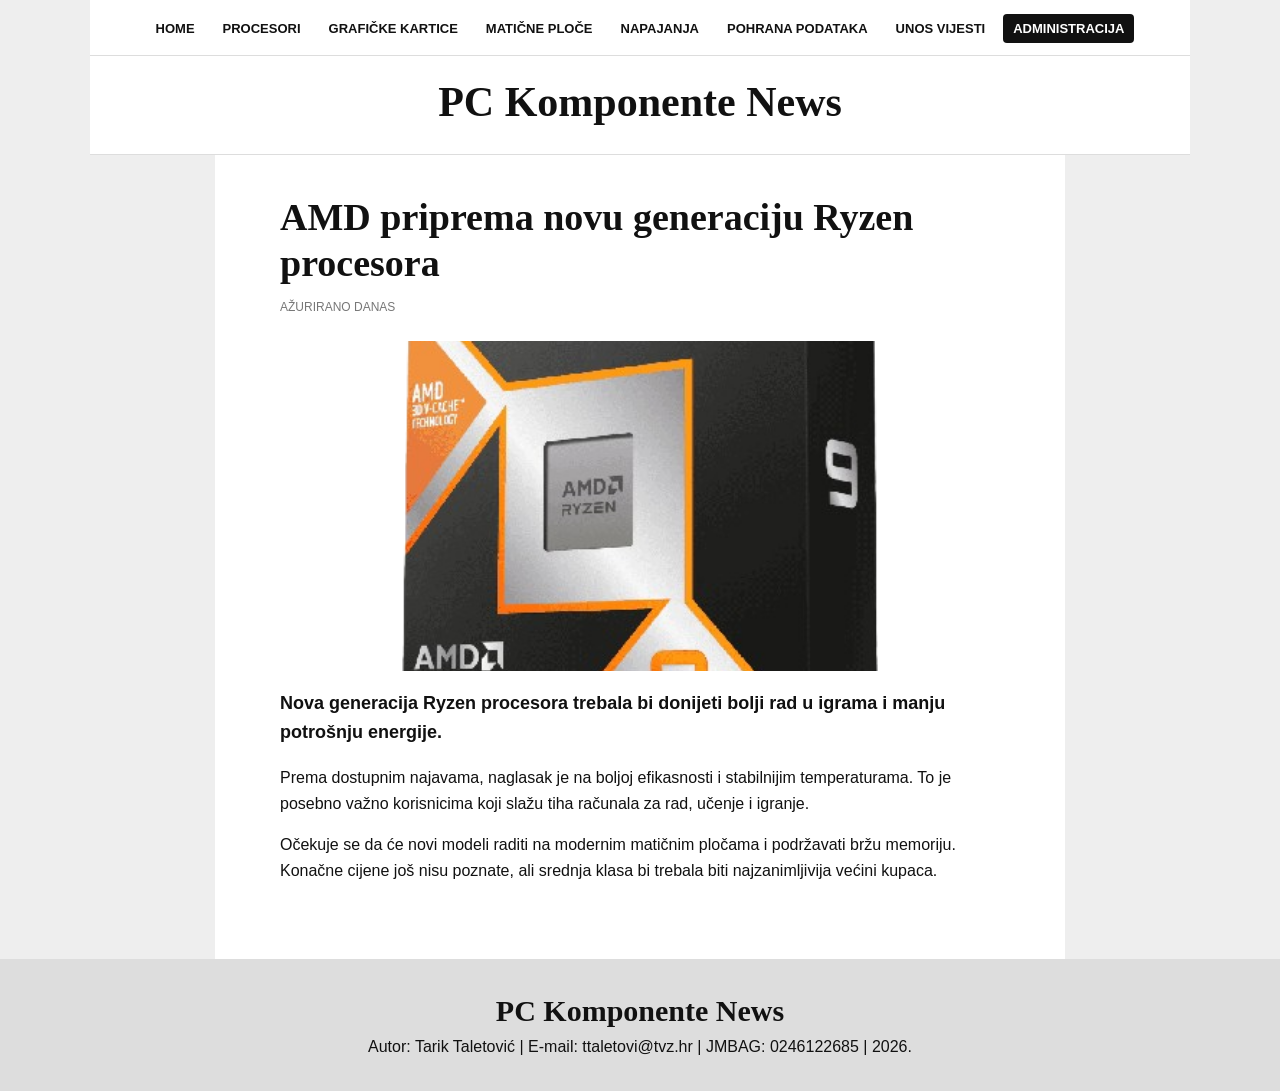
<file: clanak-procesori-ryzen.html>
﻿<!DOCTYPE html>
<html lang="hr">
<head>
    <meta charset="UTF-8">
    <meta name="viewport" content="width=device-width, initial-scale=1.0">
    <title>AMD priprema novu generaciju Ryzen procesora</title>
    <link rel="stylesheet" href="style.css">
</head>
<body>
    <header>
        <nav class="top-nav">
            <a href="index.php">Home</a>
            <a href="kategorija.php?kategorija=Procesori">Procesori</a>
            <a href="kategorija.php?kategorija=Graficke kartice">Grafičke kartice</a>
            <a href="kategorija.php?kategorija=Maticne ploce">Matične ploče</a>
            <a href="kategorija.php?kategorija=Napajanja">Napajanja</a>
            <a href="kategorija.php?kategorija=Pohrana podataka">Pohrana podataka</a>
            <a href="unos.php">Unos vijesti</a>
            <a href="administrator.php">Administracija</a>
        </nav>
        <h1>PC Komponente News</h1>
    </header>

    <main class="article-page">
        <article>
            <h2>AMD priprema novu generaciju Ryzen procesora</h2>
            <p class="meta">Ažurirano danas</p>
            <img class="article-image" src="Media/Ryzen99950X3D.png" alt="AMD Ryzen procesor">
            <p class="lead">Nova generacija Ryzen procesora trebala bi donijeti bolji rad u igrama i manju potrošnju energije.</p>
            <p>Prema dostupnim najavama, naglasak je na boljoj efikasnosti i stabilnijim temperaturama. To je posebno važno korisnicima koji slažu tiha računala za rad, učenje i igranje.</p>
            <p>Očekuje se da će novi modeli raditi na modernim matičnim pločama i podržavati bržu memoriju. Konačne cijene još nisu poznate, ali srednja klasa bi trebala biti najzanimljivija većini kupaca.</p>
        </article>
    </main>

    <footer>
        <h2>PC Komponente News</h2>
        <p>Autor: Tarik Taletović | E-mail: ttaletovi@tvz.hr | JMBAG: 0246122685 | 2026.</p>
    </footer>
</body>
</html>
</file>
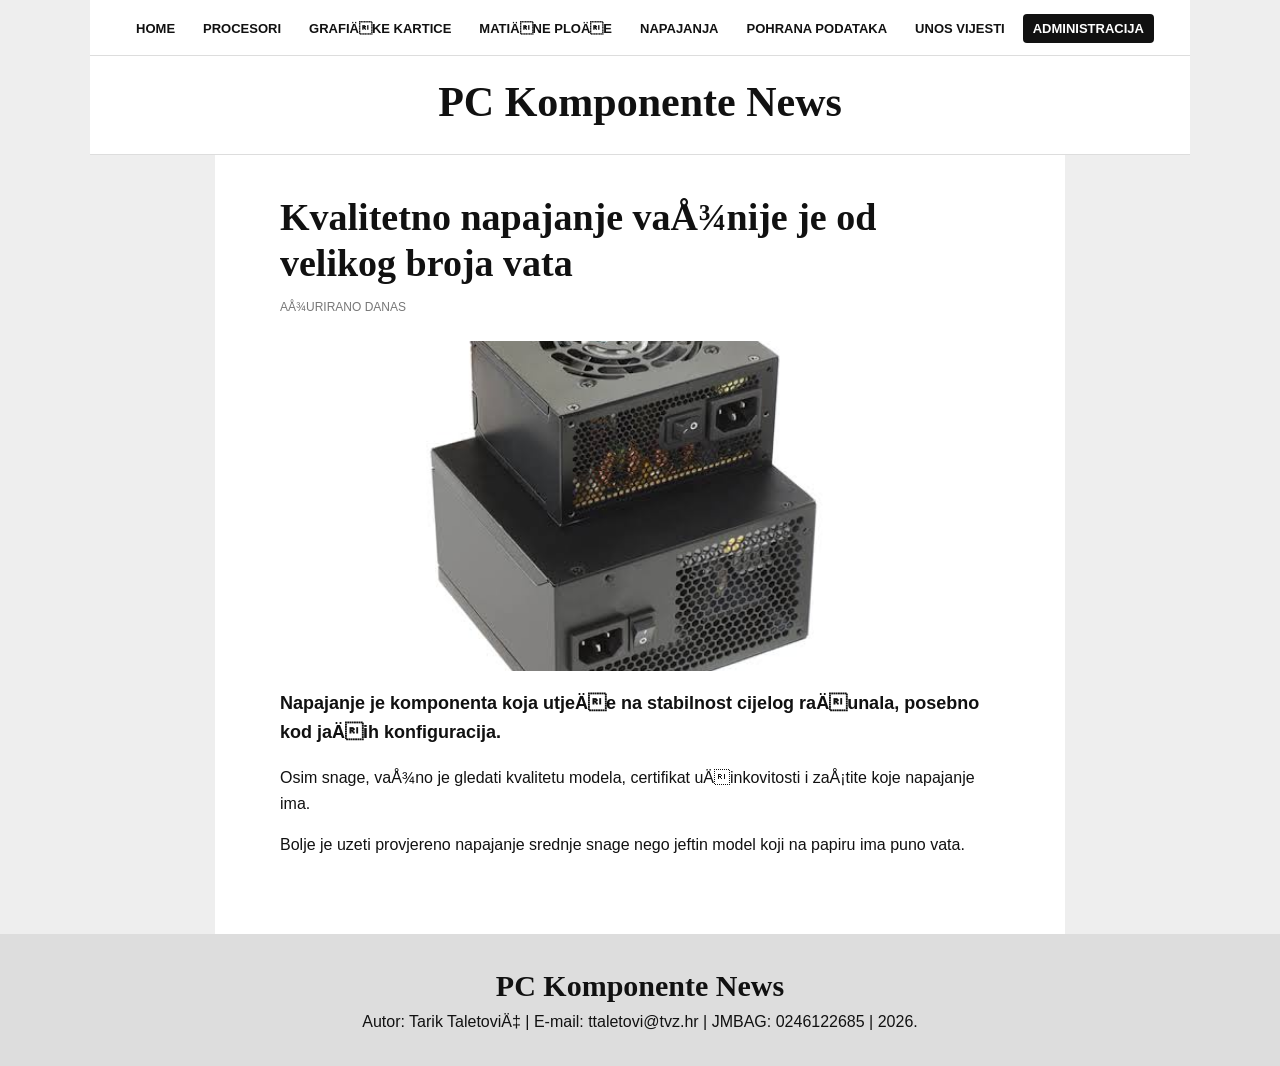
<file: clanak-psu-odabir.html>
﻿<!DOCTYPE html>
<html lang="hr">
<head>
    <meta charset="UTF-8">
    <meta name="viewport" content="width=device-width, initial-scale=1.0">
    <title>Kvalitetno napajanje vaÅ¾nije je od velikog broja vata</title>
    <link rel="stylesheet" href="style.css">
</head>
<body>
    <header>
        <nav class="top-nav">
            <a href="index.php">Home</a>
            <a href="kategorija.php?kategorija=Procesori">Procesori</a>
            <a href="kategorija.php?kategorija=Graficke kartice">GrafiÄke kartice</a>
            <a href="kategorija.php?kategorija=Maticne ploce">MatiÄne ploÄe</a>
            <a href="kategorija.php?kategorija=Napajanja">Napajanja</a>
            <a href="kategorija.php?kategorija=Pohrana podataka">Pohrana podataka</a>
            <a href="unos.php">Unos vijesti</a>
            <a href="administrator.php">Administracija</a>
        </nav>
        <h1>PC Komponente News</h1>
    </header>

    <main class="article-page">
        <article>
            <h2>Kvalitetno napajanje vaÅ¾nije je od velikog broja vata</h2>
            <p class="meta">AÅ¾urirano danas</p>
            <img class="article-image" src="Media/PSU.jpg" alt="RaÄunalno napajanje">
            <p class="lead">Napajanje je komponenta koja utjeÄe na stabilnost cijelog raÄunala, posebno kod jaÄih konfiguracija.</p>
            <p>Osim snage, vaÅ¾no je gledati kvalitetu modela, certifikat uÄinkovitosti i zaÅ¡tite koje napajanje ima.</p>
            <p>Bolje je uzeti provjereno napajanje srednje snage nego jeftin model koji na papiru ima puno vata.</p>
        </article>
    </main>

    <footer>
        <h2>PC Komponente News</h2>
        <p>Autor: Tarik TaletoviÄ‡ | E-mail: ttaletovi@tvz.hr | JMBAG: 0246122685 | 2026.</p>
    </footer>
</body>
</html>
</file>
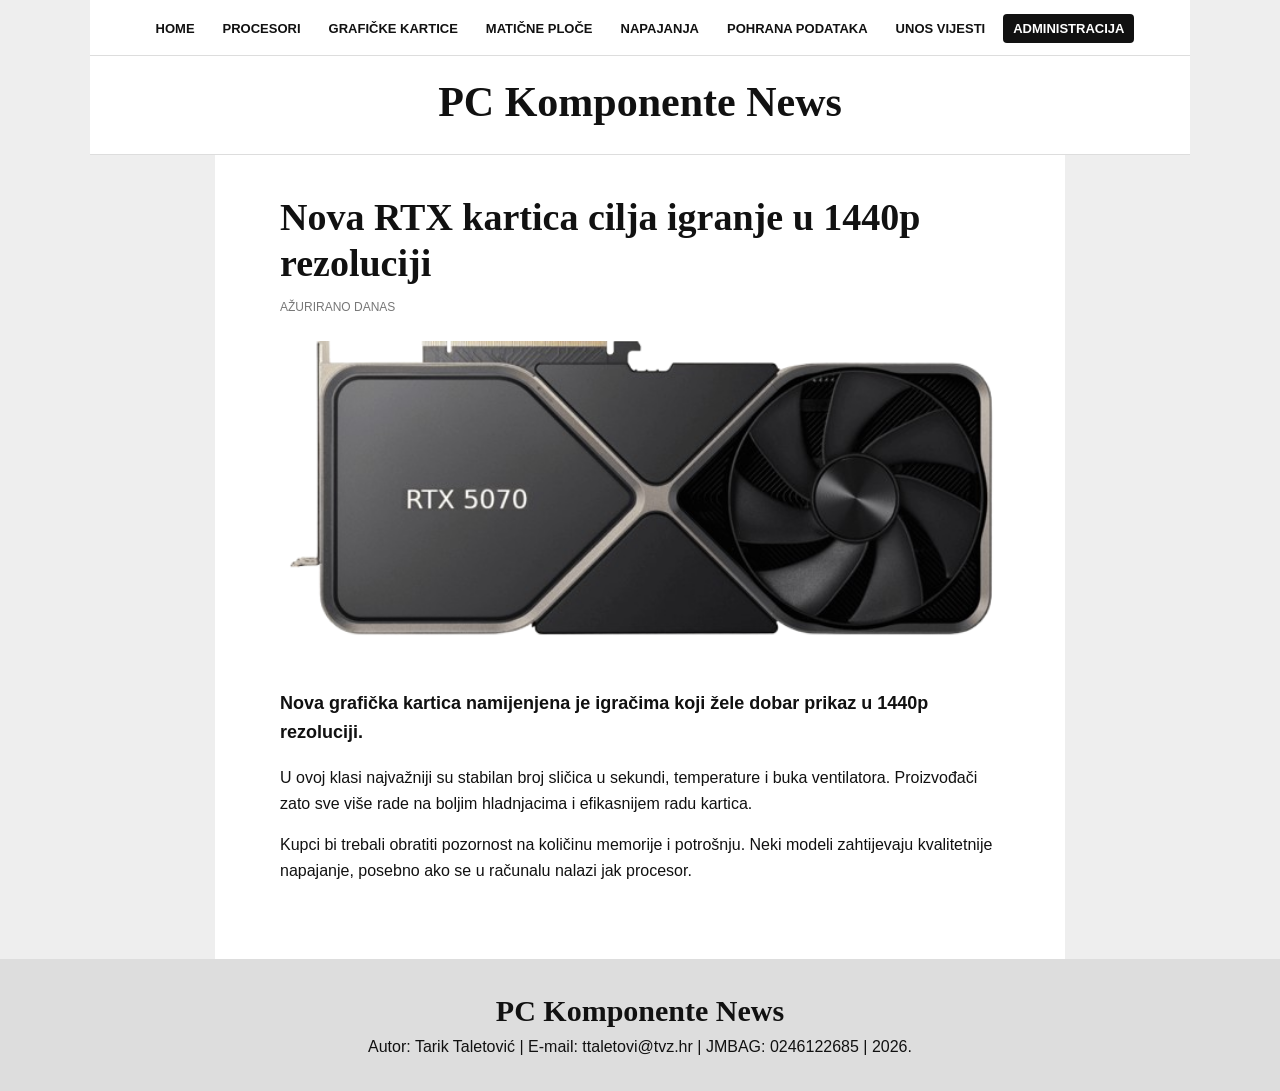
<file: clanak-rtx-performanse.html>
﻿<!DOCTYPE html>
<html lang="hr">
<head>
    <meta charset="UTF-8">
    <meta name="viewport" content="width=device-width, initial-scale=1.0">
    <title>Nova RTX kartica cilja igranje u 1440p rezoluciji</title>
    <link rel="stylesheet" href="style.css">
</head>
<body>
    <header>
        <nav class="top-nav">
            <a href="index.php">Home</a>
            <a href="kategorija.php?kategorija=Procesori">Procesori</a>
            <a href="kategorija.php?kategorija=Graficke kartice">Grafičke kartice</a>
            <a href="kategorija.php?kategorija=Maticne ploce">Matične ploče</a>
            <a href="kategorija.php?kategorija=Napajanja">Napajanja</a>
            <a href="kategorija.php?kategorija=Pohrana podataka">Pohrana podataka</a>
            <a href="unos.php">Unos vijesti</a>
            <a href="administrator.php">Administracija</a>
        </nav>
        <h1>PC Komponente News</h1>
    </header>

    <main class="article-page">
        <article>
            <h2>Nova RTX kartica cilja igranje u 1440p rezoluciji</h2>
            <p class="meta">Ažurirano danas</p>
            <img class="article-image" src="Media/RTX5070.png" alt="RTX 5070 grafička kartica">
            <p class="lead">Nova grafička kartica namijenjena je igračima koji žele dobar prikaz u 1440p rezoluciji.</p>
            <p>U ovoj klasi najvažniji su stabilan broj sličica u sekundi, temperature i buka ventilatora. Proizvođači zato sve više rade na boljim hladnjacima i efikasnijem radu kartica.</p>
            <p>Kupci bi trebali obratiti pozornost na količinu memorije i potrošnju. Neki modeli zahtijevaju kvalitetnije napajanje, posebno ako se u računalu nalazi jak procesor.</p>
        </article>
    </main>

    <footer>
        <h2>PC Komponente News</h2>
        <p>Autor: Tarik Taletović | E-mail: ttaletovi@tvz.hr | JMBAG: 0246122685 | 2026.</p>
    </footer>
</body>
</html>
</file>
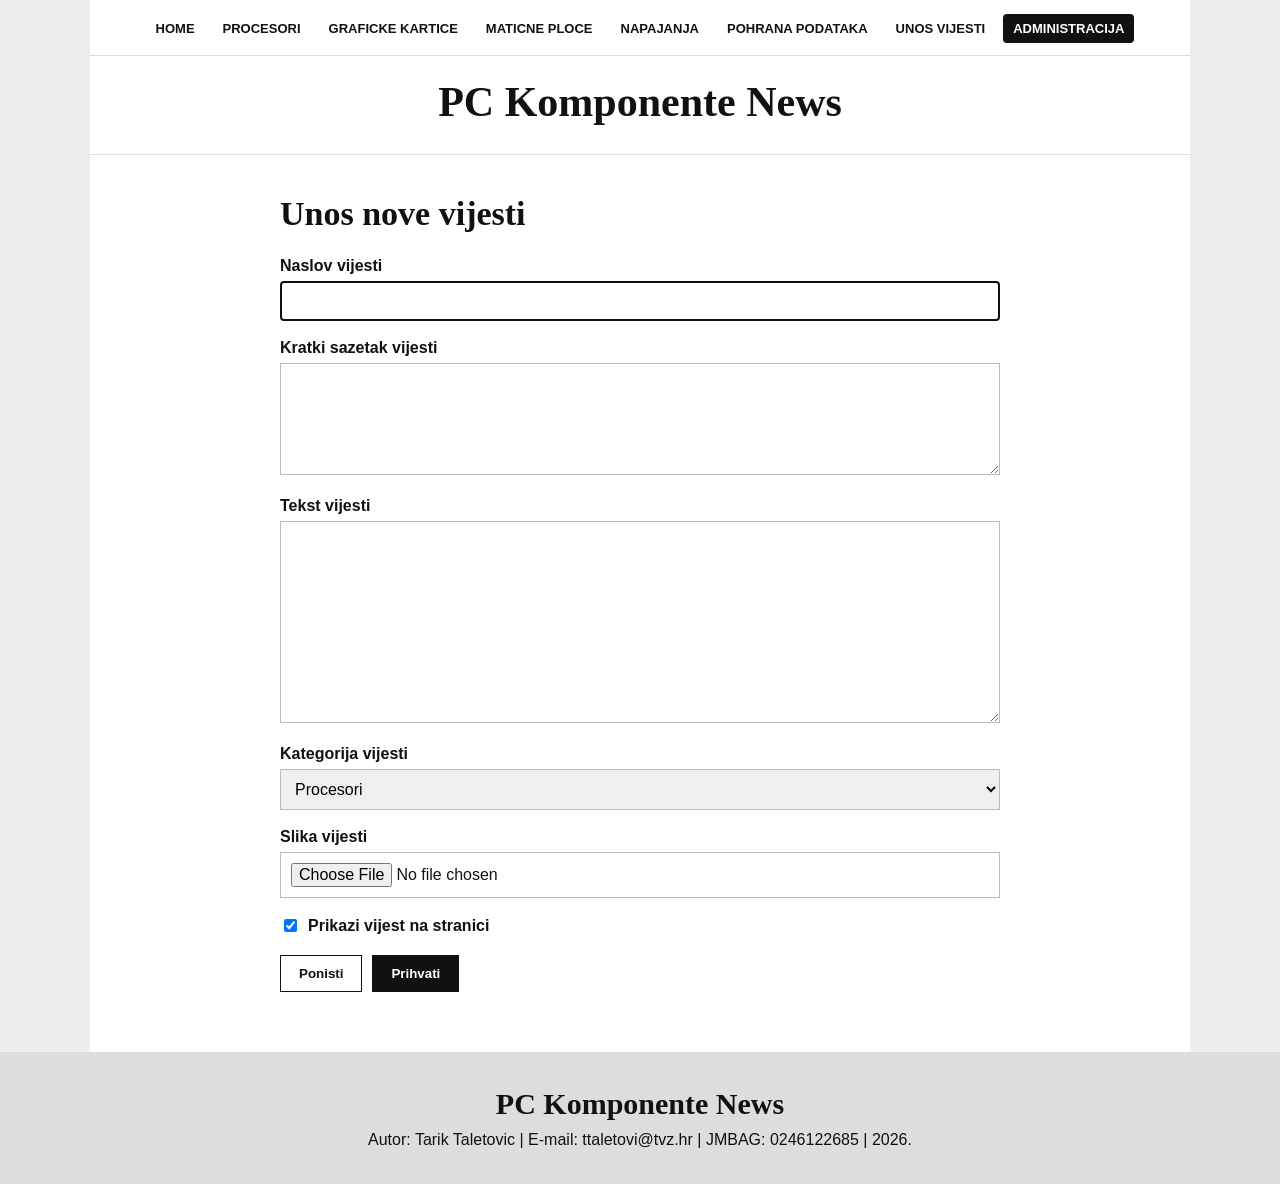
<file: unos.html>
﻿<!DOCTYPE html>
<html lang="hr">
<head>
    <meta charset="UTF-8">
    <meta name="viewport" content="width=device-width, initial-scale=1.0">
    <title>Unos vijesti</title>
    <link rel="stylesheet" href="style.css">
</head>
<body>
    <header>
        <nav class="top-nav">
            <a href="index.php">Home</a>
            <a href="kategorija.php?kategorija=Procesori">Procesori</a>
            <a href="kategorija.php?kategorija=Graficke kartice">Graficke kartice</a>
            <a href="kategorija.php?kategorija=Maticne ploce">Maticne ploce</a>
            <a href="kategorija.php?kategorija=Napajanja">Napajanja</a>
            <a href="kategorija.php?kategorija=Pohrana podataka">Pohrana podataka</a>
            <a href="unos.php">Unos vijesti</a>
            <a href="administrator.php">Administracija</a>
        </nav>

        <h1>PC Komponente News</h1>
    </header>

    <main class="form-page">
        <section class="form-box">
            <h2>Unos nove vijesti</h2>

            <form name="unos_vijesti" action="skripta.php" method="POST" enctype="multipart/form-data">
                <div class="form-item">
                    <label for="title">Naslov vijesti</label>
                    <input type="text" id="title" name="title" required autofocus>
                </div>

                <div class="form-item">
                    <label for="about">Kratki sazetak vijesti</label>
                    <textarea id="about" name="about" rows="5" required></textarea>
                </div>

                <div class="form-item">
                    <label for="content">Tekst vijesti</label>
                    <textarea id="content" name="content" rows="10" required></textarea>
                </div>

                <div class="form-item">
                    <label for="category">Kategorija vijesti</label>
                    <select id="category" name="category" required>
                        <option value="Procesori">Procesori</option>
                        <option value="Graficke kartice">Graficke kartice</option>
                        <option value="Maticne ploce">Maticne ploce</option>
                        <option value="Napajanja">Napajanja</option>
                        <option value="Pohrana podataka">Pohrana podataka</option>
                    </select>
                </div>

                <div class="form-item">
                    <label for="pphoto">Slika vijesti</label>
                    <input type="file" id="pphoto" name="pphoto" accept="image/jpeg,image/png,image/gif,image/webp">
                </div>

                <div class="form-check">
                    <input type="checkbox" id="prikaz" name="prikaz" value="da" checked>
                    <label for="prikaz">Prikazi vijest na stranici</label>
                </div>

                <div class="form-actions">
                    <button type="reset">Ponisti</button>
                    <button type="submit">Prihvati</button>
                </div>
            </form>
        </section>
    </main>

    <footer>
        <h2>PC Komponente News</h2>
        <p>Autor: Tarik Taletovic | E-mail: ttaletovi@tvz.hr | JMBAG: 0246122685 | 2026.</p>
    </footer>
</body>
</html>
</file>
<file: style.css>
* {
    box-sizing: border-box;
}

body {
    margin: 0;
    font-family: Arial, Helvetica, sans-serif;
    color: #111111;
    background-color: #eeeeee;
}

a {
    color: #111111;
    text-decoration: none;
}

a:hover {
    text-decoration: underline;
}

header {
    max-width: 1100px;
    margin: 0 auto;
    background-color: #ffffff;
    border-bottom: 1px solid #dddddd;
    text-align: center;
}

.top-nav {
    display: flex;
    justify-content: center;
    align-items: center;
    flex-wrap: wrap;
    gap: 8px;
    border-bottom: 1px solid #dddddd;
    padding: 14px 12px 12px;
    font-size: 13px;
    font-weight: bold;
    text-transform: uppercase;
}

.top-nav a {
    padding: 7px 10px;
    border-radius: 4px;
}

.top-nav a:hover {
    background-color: #eeeeee;
    text-decoration: none;
}

.top-nav a:last-child {
    background-color: #111111;
    color: #ffffff;
}

.top-nav a:last-child:hover {
    background-color: #333333;
}

header h1 {
    margin: 22px 0 28px;
    font-family: Georgia, "Times New Roman", serif;
    font-size: 42px;
}

.page {
    max-width: 1100px;
    margin: 0 auto;
    padding: 30px 0 45px;
    background-color: #ffffff;
}

.news-section {
    display: grid;
    grid-template-columns: 140px 1fr;
    gap: 25px;
    margin-bottom: 45px;
}

.news-section h2 {
    margin: 0;
    padding-top: 10px;
    border-top: 6px solid #111111;
    font-size: 15px;
    text-transform: uppercase;
}

.news-grid {
    display: grid;
    grid-template-columns: repeat(3, 1fr);
    gap: 24px;
}

.news-card h3 {
    margin: 8px 0;
    font-size: 18px;
    line-height: 1.25;
}

.news-card p {
    margin: 0 0 8px;
    line-height: 1.45;
}

.category {
    margin-top: 12px;
    color: #555555;
    font-size: 12px;
    text-transform: uppercase;
}

.meta {
    color: #777777;
    font-size: 12px;
}

.image-placeholder {
    height: 170px;
    display: flex;
    align-items: center;
    justify-content: center;
    border: 2px dashed #999999;
    background-color: #dddddd;
    color: #555555;
    font-weight: bold;
    text-align: center;
}

.news-image {
    width: 100%;
    height: 170px;
    display: block;
    object-fit: cover;
}

.article-page {
    max-width: 850px;
    margin: 0 auto;
    padding: 40px 0 60px;
    background-color: #ffffff;
}

.article-page article {
    max-width: 720px;
    margin: 0 auto;
}

.article-page h2 {
    margin: 0 0 12px;
    font-family: Georgia, "Times New Roman", serif;
    font-size: 38px;
    line-height: 1.2;
}

.article-page .meta {
    margin-bottom: 24px;
    text-transform: uppercase;
}

.article-page .image-placeholder {
    height: 330px;
    margin-bottom: 18px;
}

.article-image {
    width: 100%;
    height: 330px;
    display: block;
    object-fit: cover;
    margin-bottom: 18px;
}

.lead {
    font-weight: bold;
    font-size: 18px;
}

.article-page p {
    line-height: 1.6;
}

.form-page {
    max-width: 1100px;
    margin: 0 auto;
    padding: 40px 20px 60px;
    background-color: #ffffff;
}

.form-box {
    max-width: 720px;
    margin: 0 auto;
}

.form-box h2 {
    margin: 0 0 24px;
    font-family: Georgia, "Times New Roman", serif;
    font-size: 34px;
}

.form-item {
    margin-bottom: 18px;
}

.form-item label,
.form-check label {
    display: block;
    margin-bottom: 6px;
    font-weight: bold;
}

.form-item input,
.form-item textarea,
.form-item select {
    width: 100%;
    padding: 10px;
    border: 1px solid #bbbbbb;
    font: inherit;
}

.form-item textarea {
    resize: vertical;
}

.form-check {
    display: flex;
    align-items: center;
    gap: 8px;
    margin-bottom: 20px;
}

.form-check label {
    margin-bottom: 0;
}

.form-actions {
    display: flex;
    gap: 10px;
}

.form-actions button {
    padding: 10px 18px;
    border: 1px solid #111111;
    background-color: #111111;
    color: #ffffff;
    font-weight: bold;
    cursor: pointer;
}

.form-actions button[type="reset"] {
    background-color: #ffffff;
    color: #111111;
}

.form-message {
    padding: 12px;
    margin-bottom: 18px;
    border-left: 4px solid #111111;
    background-color: #eeeeee;
    font-weight: bold;
}

.auth-link {
    margin-top: 18px;
}

.auth-link a {
    font-weight: bold;
    text-decoration: underline;
}

.admin-page {
    max-width: 1100px;
    margin: 0 auto;
    padding: 40px 20px 60px;
    background-color: #ffffff;
}

.admin-box {
    max-width: 900px;
    margin: 0 auto;
}

.admin-box h2 {
    margin: 0 0 12px;
    font-family: Georgia, "Times New Roman", serif;
    font-size: 34px;
}

.admin-intro {
    max-width: 720px;
    line-height: 1.6;
}

.admin-grid {
    display: grid;
    grid-template-columns: repeat(3, 1fr);
    gap: 18px;
    margin-top: 24px;
}

.admin-card {
    border: 1px solid #dddddd;
    padding: 18px;
    background-color: #fafafa;
}

.admin-card h3 {
    margin: 0 0 10px;
}

.admin-card p {
    line-height: 1.5;
}

.admin-card a,
.admin-card span {
    display: inline-block;
    margin-top: 8px;
    padding: 8px 12px;
    background-color: #111111;
    color: #ffffff;
    font-weight: bold;
}

.admin-card span {
    background-color: #777777;
}

.admin-edit-form {
    margin-top: 24px;
    padding: 18px;
    border: 1px solid #dddddd;
    background-color: #fafafa;
}

.admin-edit-form h3 {
    margin-top: 0;
}

.admin-thumb {
    width: 120px;
    height: 80px;
    display: block;
    object-fit: cover;
    margin-bottom: 10px;
    border: 1px solid #dddddd;
}

footer {
    padding: 35px 20px;
    background-color: #dddddd;
    text-align: center;
}

footer h2 {
    margin: 0 0 10px;
    font-family: Georgia, "Times New Roman", serif;
    font-size: 30px;
}

footer p {
    margin: 0;
}

@media (max-width: 800px) {
    .top-nav {
        padding-left: 15px;
        padding-right: 15px;
        gap: 12px;
        flex-wrap: wrap;
    }

    .page {
        padding: 20px 15px;
    }

    .news-section {
        display: block;
    }

    .news-section h2 {
        margin-bottom: 15px;
    }

    .news-grid {
        grid-template-columns: 1fr;
    }

    .article-page {
        padding: 25px 15px 45px;
    }

    .article-page h2 {
        font-size: 30px;
    }

    .admin-grid {
        grid-template-columns: 1fr;
    }
}
</file>
